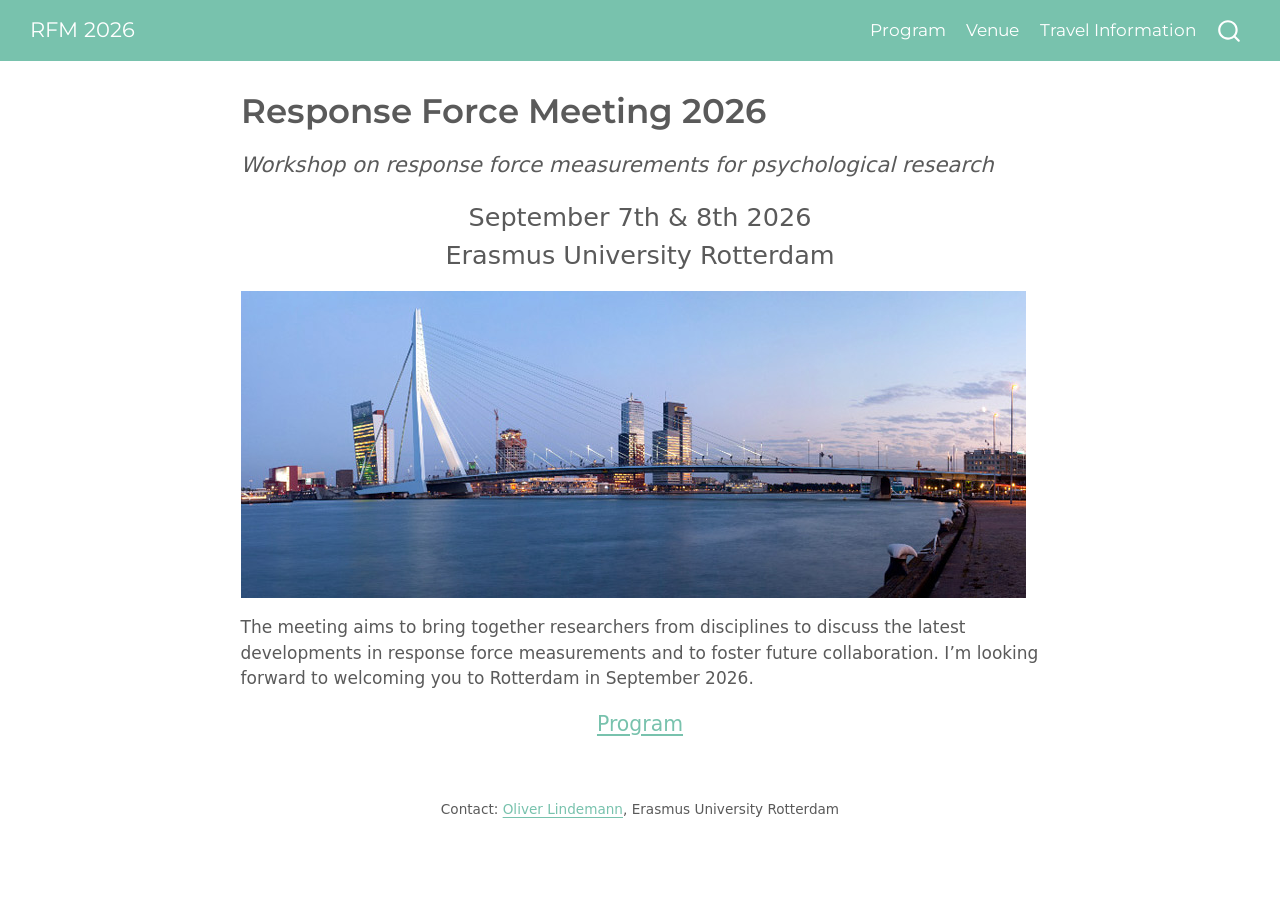
<file: docs/index.html>
<!DOCTYPE html>
<html xmlns="http://www.w3.org/1999/xhtml" lang="en" xml:lang="en"><head>

<meta charset="utf-8">
<meta name="generator" content="quarto-1.10.18">

<meta name="viewport" content="width=device-width, initial-scale=1.0, user-scalable=yes">


<title>Home – RFM 2026</title>
<style>
/* Default styles provided by pandoc.
** See https://pandoc.org/MANUAL.html#variables-for-html for config info.
*/
span.smallcaps{font-variant: small-caps;}
div.columns{display: flex; gap: 1.5em;}
div.column{flex: auto;}
@media screen {
div.columns{gap: min(4vw, 1.5em);}
div.column{overflow-x: auto;}
}
div.hanging-indent{margin-left: 1.5em; text-indent: -1.5em;}
ul.task-list{list-style: none;}
ul.task-list li input[type="checkbox"] {
  width: 0.8em;
  margin: 0 0.8em 0.2em -1em; /* quarto-specific, see https://github.com/quarto-dev/quarto-cli/issues/4556 */ 
  vertical-align: middle;
}
</style>


<script src="site_libs/quarto-nav/quarto-nav.js"></script>
<script src="site_libs/quarto-nav/headroom.min.js"></script>
<script src="site_libs/clipboard/clipboard.min.js"></script>
<script src="site_libs/quarto-search/autocomplete.umd.js"></script>
<script src="site_libs/quarto-search/fuse.min.js"></script>
<script src="site_libs/quarto-search/quarto-search.js"></script>
<meta name="quarto:offset" content="./">
<script src="site_libs/quarto-html/quarto.js" type="module"></script>
<script src="site_libs/quarto-html/tabsets/tabsets.js" type="module"></script>
<script src="site_libs/quarto-html/popper.min.js"></script>
<script src="site_libs/quarto-html/tippy.umd.min.js"></script>
<script src="site_libs/quarto-html/anchor.min.js"></script>
<link href="site_libs/quarto-html/tippy.css" rel="stylesheet">
<link href="site_libs/quarto-html/quarto-syntax-highlighting-64a204ab8560d761af7679ceaba22944.css" rel="stylesheet" id="quarto-text-highlighting-styles">
<script src="site_libs/bootstrap/bootstrap.min.js"></script>
<link href="site_libs/bootstrap/bootstrap-icons.css" rel="stylesheet">
<link href="site_libs/bootstrap/bootstrap-49c41919638fea6ecf1c0046264dcccb.min.css" rel="stylesheet" append-hash="true" id="quarto-bootstrap" data-mode="light">
<script id="quarto-search-options" type="application/json">{
  "location": "navbar",
  "copy-button": false,
  "collapse-after": 3,
  "panel-placement": "end",
  "type": "overlay",
  "limit": 50,
  "keyboard-shortcut": [
    "f",
    "/",
    "s"
  ],
  "show-item-context": false,
  "language": {
    "search-no-results-text": "No results",
    "search-matching-documents-text": "matching documents",
    "search-copy-link-title": "Copy link to search",
    "search-hide-matches-text": "Hide additional matches",
    "search-more-match-text": "more match in this document",
    "search-more-matches-text": "more matches in this document",
    "search-clear-button-title": "Clear",
    "search-text-placeholder": "",
    "search-detached-cancel-button-title": "Cancel",
    "search-submit-button-title": "Submit",
    "search-label": "Search"
  }
}</script>


<link rel="stylesheet" href="styles.css">
</head>

<body class="nav-fixed fullcontent quarto-light">

<div id="quarto-search-results"></div>
  <header id="quarto-header" class="headroom fixed-top">
    <nav class="navbar navbar-expand-lg " data-bs-theme="dark">
      <div class="navbar-container container-fluid">
      <div class="navbar-brand-container mx-auto">
    <a class="navbar-brand" href="./index.html">
    <span class="navbar-title">RFM 2026</span>
    </a>
  </div>
            <div id="quarto-search" class="" title="Search"></div>
          <button class="navbar-toggler" type="button" data-bs-toggle="collapse" data-bs-target="#navbarCollapse" aria-controls="navbarCollapse" role="menu" aria-expanded="false" aria-label="Toggle navigation" onclick="if (window.quartoToggleHeadroom) { window.quartoToggleHeadroom(); }">
  <span class="navbar-toggler-icon"></span>
</button>
          <div class="collapse navbar-collapse" id="navbarCollapse">
            <ul class="navbar-nav navbar-nav-scroll ms-auto">
  <li class="nav-item">
    <a class="nav-link" href="./program.html"> 
<span class="menu-text">Program</span></a>
  </li>  
  <li class="nav-item">
    <a class="nav-link" href="./venue.html"> 
<span class="menu-text">Venue</span></a>
  </li>  
  <li class="nav-item">
    <a class="nav-link" href="./travelinfo.html"> 
<span class="menu-text">Travel Information</span></a>
  </li>  
</ul>
          </div> <!-- /navcollapse -->
            <div class="quarto-navbar-tools">
</div>
      </div> <!-- /container-fluid -->
    </nav>
</header>
<!-- content -->
<div id="quarto-content" class="quarto-container page-columns page-rows-contents page-layout-article page-navbar">
<!-- sidebar -->
<!-- margin-sidebar -->
    
<!-- main -->
<main class="content" id="quarto-document-content">

<header id="title-block-header" class="quarto-title-block default">
<div class="quarto-title">
<h1 class="title">Response Force Meeting 2026</h1>
</div>



<div class="quarto-title-meta">

    
  
    
  </div>
  


</header>


<div class="lead">
<p><em>Workshop on response force measurements for psychological research</em></p>
<div class="centering large">
<p><strong>September 7th &amp; 8th 2026</strong> <br> <strong>Erasmus University Rotterdam</strong></p>
</div>
</div>
<p><img src="img/rotterdam-wide.jpg" class="img-fluid"></p>
<p>The meeting aims to bring together researchers from disciplines to discuss the latest developments in response force measurements and to foster future collaboration. I’m looking forward to welcoming you to Rotterdam in September 2026.</p>
<div class="large centering">
<p><a href="./program.html">Program</a></p>
</div>
<p><br></p>
<div class="footnotesize centering">
<p>Contact: <a href="https://www.eur.nl/essb/people/oliver-lindemann">Oliver Lindemann</a>, Erasmus University Rotterdam</p>
</div>



</main> <!-- /main -->
<script id="quarto-html-after-body" type="application/javascript">
  window.document.addEventListener("DOMContentLoaded", function (event) {
    const icon = "";
    const anchorJS = new window.AnchorJS();
    anchorJS.options = {
      placement: 'right',
      icon: icon
    };
    anchorJS.add('.anchored');
    const isCodeAnnotation = (el) => {
      for (const clz of el.classList) {
        if (clz.startsWith('code-annotation-')) {                     
          return true;
        }
      }
      return false;
    }
    const onCopySuccess = function(e) {
      // button target
      const button = e.trigger;
      // don't keep focus
      button.blur();
      // flash "checked"
      button.classList.add('code-copy-button-checked');
      var currentTitle = button.getAttribute("title");
      button.setAttribute("title", "Copied!");
      let tooltip;
      if (window.bootstrap) {
        button.setAttribute("data-bs-toggle", "tooltip");
        button.setAttribute("data-bs-placement", "left");
        button.setAttribute("data-bs-title", "Copied!");
        tooltip = new bootstrap.Tooltip(button, 
          { trigger: "manual", 
            customClass: "code-copy-button-tooltip",
            offset: [0, -8]});
        tooltip.show();    
      }
      setTimeout(function() {
        if (tooltip) {
          tooltip.hide();
          button.removeAttribute("data-bs-title");
          button.removeAttribute("data-bs-toggle");
          button.removeAttribute("data-bs-placement");
        }
        button.setAttribute("title", currentTitle);
        button.classList.remove('code-copy-button-checked');
      }, 1000);
      // clear code selection
      e.clearSelection();
    }
    const getTextToCopy = function(trigger) {
      const outerScaffold = trigger.parentElement.cloneNode(true);
      const codeEl = outerScaffold.querySelector('code');
      for (const childEl of codeEl.children) {
        if (isCodeAnnotation(childEl)) {
          childEl.remove();
        }
      }
      return codeEl.innerText;
    }
    const clipboard = new window.ClipboardJS('.code-copy-button:not([data-in-quarto-modal])', {
      text: getTextToCopy
    });
    clipboard.on('success', onCopySuccess);
    if (window.document.getElementById('quarto-embedded-source-code-modal')) {
      const clipboardModal = new window.ClipboardJS('.code-copy-button[data-in-quarto-modal]', {
        text: getTextToCopy,
        container: window.document.getElementById('quarto-embedded-source-code-modal')
      });
      clipboardModal.on('success', onCopySuccess);
    }
      var localhostRegex = new RegExp(/^(?:http|https):\/\/localhost\:?[0-9]*\//);
      var mailtoRegex = new RegExp(/^mailto:/);
        var filterRegex = new RegExp('/' + window.location.host + '/');
      var isInternal = (href) => {
          return filterRegex.test(href) || localhostRegex.test(href) || mailtoRegex.test(href);
      }
      // Inspect non-navigation links and adorn them if external
     var links = window.document.querySelectorAll('a[href]:not(.nav-link):not(.navbar-brand):not(.toc-action):not(.sidebar-link):not(.sidebar-item-toggle):not(.pagination-link):not(.no-external):not([aria-hidden]):not(.dropdown-item):not(.quarto-navigation-tool):not(.about-link)');
      for (var i=0; i<links.length; i++) {
        const link = links[i];
        if (!isInternal(link.href)) {
          // undo the damage that might have been done by quarto-nav.js in the case of
          // links that we want to consider external
          if (link.dataset.originalHref !== undefined) {
            link.href = link.dataset.originalHref;
          }
        }
      }
    function tippyHover(el, contentFn, onTriggerFn, onUntriggerFn) {
      const config = {
        allowHTML: true,
        maxWidth: 500,
        delay: 100,
        arrow: false,
        appendTo: function(el) {
            return el.parentElement;
        },
        interactive: true,
        interactiveBorder: 10,
        theme: 'quarto',
        placement: 'bottom-start',
      };
      if (contentFn) {
        config.content = contentFn;
      }
      if (onTriggerFn) {
        config.onTrigger = onTriggerFn;
      }
      if (onUntriggerFn) {
        config.onUntrigger = onUntriggerFn;
      }
      window.tippy(el, config); 
    }
    const noterefs = window.document.querySelectorAll('a[role="doc-noteref"]');
    for (var i=0; i<noterefs.length; i++) {
      const ref = noterefs[i];
      tippyHover(ref, function() {
        // use id or data attribute instead here
        let href = ref.getAttribute('data-footnote-href') || ref.getAttribute('href');
        try { href = new URL(href).hash; } catch {}
        const id = href.replace(/^#\/?/, "");
        const note = window.document.getElementById(id);
        if (note) {
          return note.innerHTML;
        } else {
          return "";
        }
      });
    }
    const xrefs = window.document.querySelectorAll('a.quarto-xref');
    const processXRef = (id, note) => {
      // Strip column container classes
      const stripColumnClz = (el) => {
        el.classList.remove("page-full", "page-columns");
        if (el.children) {
          for (const child of el.children) {
            stripColumnClz(child);
          }
        }
      }
      stripColumnClz(note)
      if (id === null || id.startsWith('sec-')) {
        // Special case sections, only their first couple elements
        const container = document.createElement("div");
        if (note.children && note.children.length > 2) {
          container.appendChild(note.children[0].cloneNode(true));
          for (let i = 1; i < note.children.length; i++) {
            const child = note.children[i];
            if (child.tagName === "P" && child.innerText === "") {
              continue;
            } else {
              container.appendChild(child.cloneNode(true));
              break;
            }
          }
          if (window.Quarto?.typesetMath) {
            window.Quarto.typesetMath(container);
          }
          return container.innerHTML
        } else {
          if (window.Quarto?.typesetMath) {
            window.Quarto.typesetMath(note);
          }
          return note.innerHTML;
        }
      } else {
        // Remove any anchor links if they are present
        const anchorLink = note.querySelector('a.anchorjs-link');
        if (anchorLink) {
          anchorLink.remove();
        }
        if (window.Quarto?.typesetMath) {
          window.Quarto.typesetMath(note);
        }
        if (note.classList.contains("callout")) {
          return note.outerHTML;
        } else {
          return note.innerHTML;
        }
      }
    }
    for (var i=0; i<xrefs.length; i++) {
      const xref = xrefs[i];
      tippyHover(xref, undefined, function(instance) {
        instance.disable();
        let url = xref.getAttribute('href');
        let hash = undefined; 
        if (url.startsWith('#')) {
          hash = url;
        } else {
          try { hash = new URL(url).hash; } catch {}
        }
        if (hash) {
          const id = hash.replace(/^#\/?/, "");
          const note = window.document.getElementById(id);
          if (note !== null) {
            try {
              const html = processXRef(id, note.cloneNode(true));
              instance.setContent(html);
            } finally {
              instance.enable();
              instance.show();
            }
          } else {
            // See if we can fetch this
            fetch(url.split('#')[0])
            .then(res => res.text())
            .then(html => {
              const parser = new DOMParser();
              const htmlDoc = parser.parseFromString(html, "text/html");
              const note = htmlDoc.getElementById(id);
              if (note !== null) {
                const html = processXRef(id, note);
                instance.setContent(html);
              } 
            }).finally(() => {
              instance.enable();
              instance.show();
            });
          }
        } else {
          // See if we can fetch a full url (with no hash to target)
          // This is a special case and we should probably do some content thinning / targeting
          fetch(url)
          .then(res => res.text())
          .then(html => {
            const parser = new DOMParser();
            const htmlDoc = parser.parseFromString(html, "text/html");
            const note = htmlDoc.querySelector('main.content');
            if (note !== null) {
              // This should only happen for chapter cross references
              // (since there is no id in the URL)
              // remove the first header
              if (note.children.length > 0 && note.children[0].tagName === "HEADER") {
                note.children[0].remove();
              }
              const html = processXRef(null, note);
              instance.setContent(html);
            } 
          }).finally(() => {
            instance.enable();
            instance.show();
          });
        }
      }, function(instance) {
      });
    }
        let selectedAnnoteEl;
        const selectorForAnnotation = ( cell, annotation) => {
          let cellAttr = 'data-code-cell="' + cell + '"';
          let lineAttr = 'data-code-annotation="' +  annotation + '"';
          const selector = 'span[' + cellAttr + '][' + lineAttr + ']';
          return selector;
        }
        const selectCodeLines = (annoteEl) => {
          const doc = window.document;
          const targetCell = annoteEl.getAttribute("data-target-cell");
          const targetAnnotation = annoteEl.getAttribute("data-target-annotation");
          const annoteSpan = window.document.querySelector(selectorForAnnotation(targetCell, targetAnnotation));
          const lines = annoteSpan.getAttribute("data-code-lines").split(",");
          const lineIds = lines.map((line) => {
            return targetCell + "-" + line;
          })
          let top = null;
          let height = null;
          let parent = null;
          if (lineIds.length > 0) {
              //compute the position of the single el (top and bottom and make a div)
              const el = window.document.getElementById(lineIds[0]);
              top = el.offsetTop;
              height = el.offsetHeight;
              parent = el.parentElement.parentElement;
            if (lineIds.length > 1) {
              const lastEl = window.document.getElementById(lineIds[lineIds.length - 1]);
              const bottom = lastEl.offsetTop + lastEl.offsetHeight;
              height = bottom - top;
            }
            if (top !== null && height !== null && parent !== null) {
              // cook up a div (if necessary) and position it 
              let div = window.document.getElementById("code-annotation-line-highlight");
              if (div === null) {
                div = window.document.createElement("div");
                div.setAttribute("id", "code-annotation-line-highlight");
                div.style.position = 'absolute';
                parent.appendChild(div);
              }
              div.style.top = top - 2 + "px";
              div.style.height = height + 4 + "px";
              div.style.left = 0;
              let gutterDiv = window.document.getElementById("code-annotation-line-highlight-gutter");
              if (gutterDiv === null) {
                gutterDiv = window.document.createElement("div");
                gutterDiv.setAttribute("id", "code-annotation-line-highlight-gutter");
                gutterDiv.style.position = 'absolute';
                const codeCell = window.document.getElementById(targetCell);
                const gutter = codeCell.querySelector('.code-annotation-gutter');
                gutter.appendChild(gutterDiv);
              }
              gutterDiv.style.top = top - 2 + "px";
              gutterDiv.style.height = height + 4 + "px";
            }
            selectedAnnoteEl = annoteEl;
          }
        };
        const unselectCodeLines = () => {
          const elementsIds = ["code-annotation-line-highlight", "code-annotation-line-highlight-gutter"];
          elementsIds.forEach((elId) => {
            const div = window.document.getElementById(elId);
            if (div) {
              div.remove();
            }
          });
          selectedAnnoteEl = undefined;
        };
          // Handle positioning of the toggle
      window.addEventListener(
        "resize",
        throttle(() => {
          elRect = undefined;
          if (selectedAnnoteEl) {
            selectCodeLines(selectedAnnoteEl);
          }
        }, 10)
      );
      function throttle(fn, ms) {
      let throttle = false;
      let timer;
        return (...args) => {
          if(!throttle) { // first call gets through
              fn.apply(this, args);
              throttle = true;
          } else { // all the others get throttled
              if(timer) clearTimeout(timer); // cancel #2
              timer = setTimeout(() => {
                fn.apply(this, args);
                timer = throttle = false;
              }, ms);
          }
        };
      }
        // Attach click handler to the DT
        const annoteDls = window.document.querySelectorAll('dt[data-target-cell]');
        for (const annoteDlNode of annoteDls) {
          annoteDlNode.addEventListener('click', (event) => {
            const clickedEl = event.target;
            if (clickedEl !== selectedAnnoteEl) {
              unselectCodeLines();
              const activeEl = window.document.querySelector('dt[data-target-cell].code-annotation-active');
              if (activeEl) {
                activeEl.classList.remove('code-annotation-active');
              }
              selectCodeLines(clickedEl);
              clickedEl.classList.add('code-annotation-active');
            } else {
              // Unselect the line
              unselectCodeLines();
              clickedEl.classList.remove('code-annotation-active');
            }
          });
        }
    const findCites = (el) => {
      const parentEl = el.parentElement;
      if (parentEl) {
        const cites = parentEl.dataset.cites;
        if (cites) {
          return {
            el,
            cites: cites.split(' ')
          };
        } else {
          return findCites(el.parentElement)
        }
      } else {
        return undefined;
      }
    };
    var bibliorefs = window.document.querySelectorAll('a[role="doc-biblioref"]');
    for (var i=0; i<bibliorefs.length; i++) {
      const ref = bibliorefs[i];
      const citeInfo = findCites(ref);
      if (citeInfo) {
        tippyHover(citeInfo.el, function() {
          var popup = window.document.createElement('div');
          citeInfo.cites.forEach(function(cite) {
            var citeDiv = window.document.createElement('div');
            citeDiv.classList.add('hanging-indent');
            citeDiv.classList.add('csl-entry');
            var biblioDiv = window.document.getElementById('ref-' + cite);
            if (biblioDiv) {
              citeDiv.innerHTML = biblioDiv.innerHTML;
            }
            popup.appendChild(citeDiv);
          });
          return popup.innerHTML;
        });
      }
    }
  });
  </script>
</div> <!-- /content -->




</body></html>
</file>
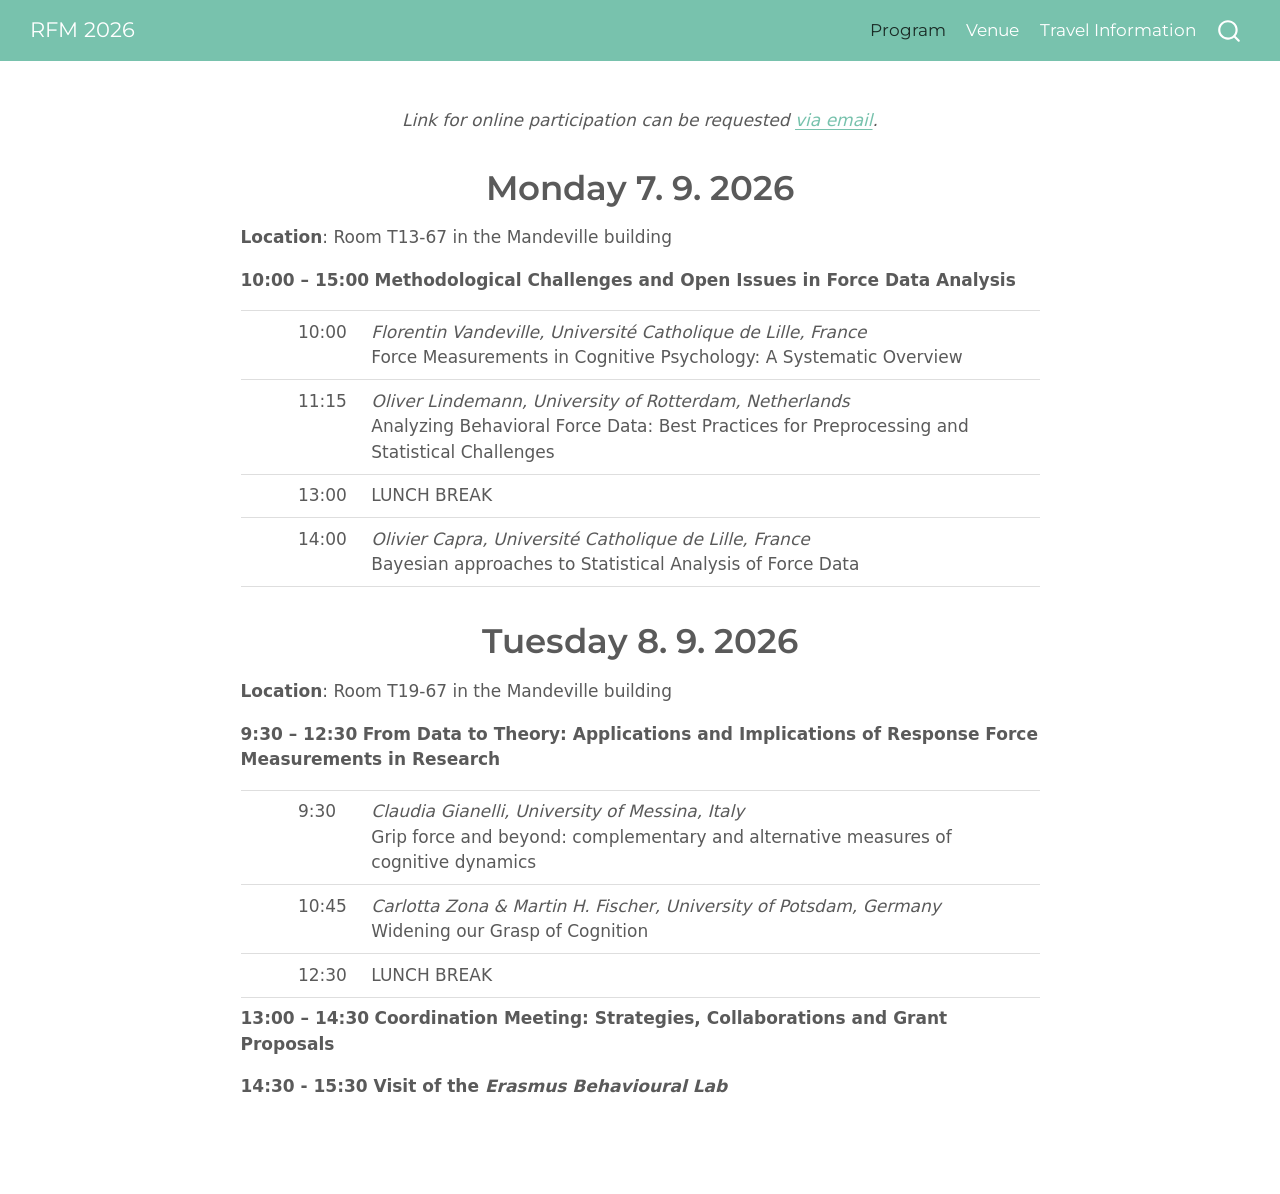
<file: docs/program.html>
<!DOCTYPE html>
<html xmlns="http://www.w3.org/1999/xhtml" lang="en" xml:lang="en"><head>

<meta charset="utf-8">
<meta name="generator" content="quarto-1.10.18">

<meta name="viewport" content="width=device-width, initial-scale=1.0, user-scalable=yes">


<title>Program – RFM 2026</title>
<style>
/* Default styles provided by pandoc.
** See https://pandoc.org/MANUAL.html#variables-for-html for config info.
*/
span.smallcaps{font-variant: small-caps;}
div.columns{display: flex; gap: 1.5em;}
div.column{flex: auto;}
@media screen {
div.columns{gap: min(4vw, 1.5em);}
div.column{overflow-x: auto;}
}
div.hanging-indent{margin-left: 1.5em; text-indent: -1.5em;}
ul.task-list{list-style: none;}
ul.task-list li input[type="checkbox"] {
  width: 0.8em;
  margin: 0 0.8em 0.2em -1em; /* quarto-specific, see https://github.com/quarto-dev/quarto-cli/issues/4556 */ 
  vertical-align: middle;
}
</style>


<script src="site_libs/quarto-nav/quarto-nav.js"></script>
<script src="site_libs/quarto-nav/headroom.min.js"></script>
<script src="site_libs/clipboard/clipboard.min.js"></script>
<script src="site_libs/quarto-search/autocomplete.umd.js"></script>
<script src="site_libs/quarto-search/fuse.min.js"></script>
<script src="site_libs/quarto-search/quarto-search.js"></script>
<meta name="quarto:offset" content="./">
<script src="site_libs/quarto-html/quarto.js" type="module"></script>
<script src="site_libs/quarto-html/tabsets/tabsets.js" type="module"></script>
<script src="site_libs/quarto-html/popper.min.js"></script>
<script src="site_libs/quarto-html/tippy.umd.min.js"></script>
<script src="site_libs/quarto-html/anchor.min.js"></script>
<link href="site_libs/quarto-html/tippy.css" rel="stylesheet">
<link href="site_libs/quarto-html/quarto-syntax-highlighting-64a204ab8560d761af7679ceaba22944.css" rel="stylesheet" id="quarto-text-highlighting-styles">
<script src="site_libs/bootstrap/bootstrap.min.js"></script>
<link href="site_libs/bootstrap/bootstrap-icons.css" rel="stylesheet">
<link href="site_libs/bootstrap/bootstrap-49c41919638fea6ecf1c0046264dcccb.min.css" rel="stylesheet" append-hash="true" id="quarto-bootstrap" data-mode="light">
<script id="quarto-search-options" type="application/json">{
  "location": "navbar",
  "copy-button": false,
  "collapse-after": 3,
  "panel-placement": "end",
  "type": "overlay",
  "limit": 50,
  "keyboard-shortcut": [
    "f",
    "/",
    "s"
  ],
  "show-item-context": false,
  "language": {
    "search-no-results-text": "No results",
    "search-matching-documents-text": "matching documents",
    "search-copy-link-title": "Copy link to search",
    "search-hide-matches-text": "Hide additional matches",
    "search-more-match-text": "more match in this document",
    "search-more-matches-text": "more matches in this document",
    "search-clear-button-title": "Clear",
    "search-text-placeholder": "",
    "search-detached-cancel-button-title": "Cancel",
    "search-submit-button-title": "Submit",
    "search-label": "Search"
  }
}</script>


<link rel="stylesheet" href="styles.css">
</head>

<body class="nav-fixed fullcontent quarto-light">

<div id="quarto-search-results"></div>
  <header id="quarto-header" class="headroom fixed-top">
    <nav class="navbar navbar-expand-lg " data-bs-theme="dark">
      <div class="navbar-container container-fluid">
      <div class="navbar-brand-container mx-auto">
    <a class="navbar-brand" href="./index.html">
    <span class="navbar-title">RFM 2026</span>
    </a>
  </div>
            <div id="quarto-search" class="" title="Search"></div>
          <button class="navbar-toggler" type="button" data-bs-toggle="collapse" data-bs-target="#navbarCollapse" aria-controls="navbarCollapse" role="menu" aria-expanded="false" aria-label="Toggle navigation" onclick="if (window.quartoToggleHeadroom) { window.quartoToggleHeadroom(); }">
  <span class="navbar-toggler-icon"></span>
</button>
          <div class="collapse navbar-collapse" id="navbarCollapse">
            <ul class="navbar-nav navbar-nav-scroll ms-auto">
  <li class="nav-item">
    <a class="nav-link active" href="./program.html" aria-current="page"> 
<span class="menu-text">Program</span></a>
  </li>  
  <li class="nav-item">
    <a class="nav-link" href="./venue.html"> 
<span class="menu-text">Venue</span></a>
  </li>  
  <li class="nav-item">
    <a class="nav-link" href="./travelinfo.html"> 
<span class="menu-text">Travel Information</span></a>
  </li>  
</ul>
          </div> <!-- /navcollapse -->
            <div class="quarto-navbar-tools">
</div>
      </div> <!-- /container-fluid -->
    </nav>
</header>
<!-- content -->
<div id="quarto-content" class="quarto-container page-columns page-rows-contents page-layout-article page-navbar">
<!-- sidebar -->
<!-- margin-sidebar -->
    
<!-- main -->
<main class="content" id="quarto-document-content"><header id="title-block-header" class="quarto-title-block"></header>




<div class="centering">
<p><em>Link for online participation can be requested <a href="https://www.eur.nl/essb/people/oliver-lindemann">via email</a>.</em></p>
<section id="monday-7.-9.-2026" class="level1">
<h1>Monday 7. 9. 2026</h1>
</section>
</div>
<p><strong>Location</strong>: Room T13-67 in the Mandeville building</p>
<p><strong>10:00 – 15:00</strong> <strong>Methodological Challenges and Open Issues in Force Data Analysis</strong></p>
<table class="caption-top table">
<colgroup>
<col style="width: 6%">
<col style="width: 9%">
<col style="width: 83%">
</colgroup>
<tbody>
<tr class="odd">
<td></td>
<td>10:00</td>
<td><em>Florentin Vandeville, Université Catholique de Lille, France</em> <br> Force Measurements in Cognitive Psychology: A Systematic Overview</td>
</tr>
<tr class="even">
<td></td>
<td>11:15</td>
<td><em>Oliver Lindemann, University of Rotterdam, Netherlands</em> <br> Analyzing Behavioral Force Data: Best Practices for Preprocessing and Statistical Challenges</td>
</tr>
<tr class="odd">
<td></td>
<td>13:00</td>
<td>LUNCH BREAK</td>
</tr>
<tr class="even">
<td></td>
<td>14:00</td>
<td><em>Olivier Capra, Université Catholique de Lille, France</em> <br> Bayesian approaches to Statistical Analysis of Force Data</td>
</tr>
</tbody>
</table>
<section id="tuesday-8.-9.-2026" class="level1 centering">
<h1>Tuesday 8. 9. 2026</h1>
</section>
<p><strong>Location</strong>: Room T19-67 in the Mandeville building</p>
<p><strong>9:30 – 12:30</strong> <strong>From Data to Theory: Applications and Implications of Response Force Measurements in Research</strong></p>
<table class="caption-top table">
<colgroup>
<col style="width: 6%">
<col style="width: 9%">
<col style="width: 83%">
</colgroup>
<tbody>
<tr class="odd">
<td></td>
<td>9:30</td>
<td><em>Claudia Gianelli, University of Messina, Italy</em> <br> Grip force and beyond: complementary and alternative measures of cognitive dynamics</td>
</tr>
<tr class="even">
<td></td>
<td>10:45</td>
<td><em>Carlotta Zona &amp; Martin H. Fischer, University of Potsdam, Germany</em> <br> Widening our Grasp of Cognition</td>
</tr>
<tr class="odd">
<td></td>
<td>12:30</td>
<td>LUNCH BREAK</td>
</tr>
</tbody>
</table>
<p><strong>13:00 – 14:30</strong> <strong>Coordination Meeting: Strategies, Collaborations and Grant Proposals</strong></p>
<p><strong>14:30 - 15:30 Visit of the <em>Erasmus Behavioural Lab</em></strong></p>



</main> <!-- /main -->
<script id="quarto-html-after-body" type="application/javascript">
  window.document.addEventListener("DOMContentLoaded", function (event) {
    const icon = "";
    const anchorJS = new window.AnchorJS();
    anchorJS.options = {
      placement: 'right',
      icon: icon
    };
    anchorJS.add('.anchored');
    const isCodeAnnotation = (el) => {
      for (const clz of el.classList) {
        if (clz.startsWith('code-annotation-')) {                     
          return true;
        }
      }
      return false;
    }
    const onCopySuccess = function(e) {
      // button target
      const button = e.trigger;
      // don't keep focus
      button.blur();
      // flash "checked"
      button.classList.add('code-copy-button-checked');
      var currentTitle = button.getAttribute("title");
      button.setAttribute("title", "Copied!");
      let tooltip;
      if (window.bootstrap) {
        button.setAttribute("data-bs-toggle", "tooltip");
        button.setAttribute("data-bs-placement", "left");
        button.setAttribute("data-bs-title", "Copied!");
        tooltip = new bootstrap.Tooltip(button, 
          { trigger: "manual", 
            customClass: "code-copy-button-tooltip",
            offset: [0, -8]});
        tooltip.show();    
      }
      setTimeout(function() {
        if (tooltip) {
          tooltip.hide();
          button.removeAttribute("data-bs-title");
          button.removeAttribute("data-bs-toggle");
          button.removeAttribute("data-bs-placement");
        }
        button.setAttribute("title", currentTitle);
        button.classList.remove('code-copy-button-checked');
      }, 1000);
      // clear code selection
      e.clearSelection();
    }
    const getTextToCopy = function(trigger) {
      const outerScaffold = trigger.parentElement.cloneNode(true);
      const codeEl = outerScaffold.querySelector('code');
      for (const childEl of codeEl.children) {
        if (isCodeAnnotation(childEl)) {
          childEl.remove();
        }
      }
      return codeEl.innerText;
    }
    const clipboard = new window.ClipboardJS('.code-copy-button:not([data-in-quarto-modal])', {
      text: getTextToCopy
    });
    clipboard.on('success', onCopySuccess);
    if (window.document.getElementById('quarto-embedded-source-code-modal')) {
      const clipboardModal = new window.ClipboardJS('.code-copy-button[data-in-quarto-modal]', {
        text: getTextToCopy,
        container: window.document.getElementById('quarto-embedded-source-code-modal')
      });
      clipboardModal.on('success', onCopySuccess);
    }
      var localhostRegex = new RegExp(/^(?:http|https):\/\/localhost\:?[0-9]*\//);
      var mailtoRegex = new RegExp(/^mailto:/);
        var filterRegex = new RegExp('/' + window.location.host + '/');
      var isInternal = (href) => {
          return filterRegex.test(href) || localhostRegex.test(href) || mailtoRegex.test(href);
      }
      // Inspect non-navigation links and adorn them if external
     var links = window.document.querySelectorAll('a[href]:not(.nav-link):not(.navbar-brand):not(.toc-action):not(.sidebar-link):not(.sidebar-item-toggle):not(.pagination-link):not(.no-external):not([aria-hidden]):not(.dropdown-item):not(.quarto-navigation-tool):not(.about-link)');
      for (var i=0; i<links.length; i++) {
        const link = links[i];
        if (!isInternal(link.href)) {
          // undo the damage that might have been done by quarto-nav.js in the case of
          // links that we want to consider external
          if (link.dataset.originalHref !== undefined) {
            link.href = link.dataset.originalHref;
          }
        }
      }
    function tippyHover(el, contentFn, onTriggerFn, onUntriggerFn) {
      const config = {
        allowHTML: true,
        maxWidth: 500,
        delay: 100,
        arrow: false,
        appendTo: function(el) {
            return el.parentElement;
        },
        interactive: true,
        interactiveBorder: 10,
        theme: 'quarto',
        placement: 'bottom-start',
      };
      if (contentFn) {
        config.content = contentFn;
      }
      if (onTriggerFn) {
        config.onTrigger = onTriggerFn;
      }
      if (onUntriggerFn) {
        config.onUntrigger = onUntriggerFn;
      }
      window.tippy(el, config); 
    }
    const noterefs = window.document.querySelectorAll('a[role="doc-noteref"]');
    for (var i=0; i<noterefs.length; i++) {
      const ref = noterefs[i];
      tippyHover(ref, function() {
        // use id or data attribute instead here
        let href = ref.getAttribute('data-footnote-href') || ref.getAttribute('href');
        try { href = new URL(href).hash; } catch {}
        const id = href.replace(/^#\/?/, "");
        const note = window.document.getElementById(id);
        if (note) {
          return note.innerHTML;
        } else {
          return "";
        }
      });
    }
    const xrefs = window.document.querySelectorAll('a.quarto-xref');
    const processXRef = (id, note) => {
      // Strip column container classes
      const stripColumnClz = (el) => {
        el.classList.remove("page-full", "page-columns");
        if (el.children) {
          for (const child of el.children) {
            stripColumnClz(child);
          }
        }
      }
      stripColumnClz(note)
      if (id === null || id.startsWith('sec-')) {
        // Special case sections, only their first couple elements
        const container = document.createElement("div");
        if (note.children && note.children.length > 2) {
          container.appendChild(note.children[0].cloneNode(true));
          for (let i = 1; i < note.children.length; i++) {
            const child = note.children[i];
            if (child.tagName === "P" && child.innerText === "") {
              continue;
            } else {
              container.appendChild(child.cloneNode(true));
              break;
            }
          }
          if (window.Quarto?.typesetMath) {
            window.Quarto.typesetMath(container);
          }
          return container.innerHTML
        } else {
          if (window.Quarto?.typesetMath) {
            window.Quarto.typesetMath(note);
          }
          return note.innerHTML;
        }
      } else {
        // Remove any anchor links if they are present
        const anchorLink = note.querySelector('a.anchorjs-link');
        if (anchorLink) {
          anchorLink.remove();
        }
        if (window.Quarto?.typesetMath) {
          window.Quarto.typesetMath(note);
        }
        if (note.classList.contains("callout")) {
          return note.outerHTML;
        } else {
          return note.innerHTML;
        }
      }
    }
    for (var i=0; i<xrefs.length; i++) {
      const xref = xrefs[i];
      tippyHover(xref, undefined, function(instance) {
        instance.disable();
        let url = xref.getAttribute('href');
        let hash = undefined; 
        if (url.startsWith('#')) {
          hash = url;
        } else {
          try { hash = new URL(url).hash; } catch {}
        }
        if (hash) {
          const id = hash.replace(/^#\/?/, "");
          const note = window.document.getElementById(id);
          if (note !== null) {
            try {
              const html = processXRef(id, note.cloneNode(true));
              instance.setContent(html);
            } finally {
              instance.enable();
              instance.show();
            }
          } else {
            // See if we can fetch this
            fetch(url.split('#')[0])
            .then(res => res.text())
            .then(html => {
              const parser = new DOMParser();
              const htmlDoc = parser.parseFromString(html, "text/html");
              const note = htmlDoc.getElementById(id);
              if (note !== null) {
                const html = processXRef(id, note);
                instance.setContent(html);
              } 
            }).finally(() => {
              instance.enable();
              instance.show();
            });
          }
        } else {
          // See if we can fetch a full url (with no hash to target)
          // This is a special case and we should probably do some content thinning / targeting
          fetch(url)
          .then(res => res.text())
          .then(html => {
            const parser = new DOMParser();
            const htmlDoc = parser.parseFromString(html, "text/html");
            const note = htmlDoc.querySelector('main.content');
            if (note !== null) {
              // This should only happen for chapter cross references
              // (since there is no id in the URL)
              // remove the first header
              if (note.children.length > 0 && note.children[0].tagName === "HEADER") {
                note.children[0].remove();
              }
              const html = processXRef(null, note);
              instance.setContent(html);
            } 
          }).finally(() => {
            instance.enable();
            instance.show();
          });
        }
      }, function(instance) {
      });
    }
        let selectedAnnoteEl;
        const selectorForAnnotation = ( cell, annotation) => {
          let cellAttr = 'data-code-cell="' + cell + '"';
          let lineAttr = 'data-code-annotation="' +  annotation + '"';
          const selector = 'span[' + cellAttr + '][' + lineAttr + ']';
          return selector;
        }
        const selectCodeLines = (annoteEl) => {
          const doc = window.document;
          const targetCell = annoteEl.getAttribute("data-target-cell");
          const targetAnnotation = annoteEl.getAttribute("data-target-annotation");
          const annoteSpan = window.document.querySelector(selectorForAnnotation(targetCell, targetAnnotation));
          const lines = annoteSpan.getAttribute("data-code-lines").split(",");
          const lineIds = lines.map((line) => {
            return targetCell + "-" + line;
          })
          let top = null;
          let height = null;
          let parent = null;
          if (lineIds.length > 0) {
              //compute the position of the single el (top and bottom and make a div)
              const el = window.document.getElementById(lineIds[0]);
              top = el.offsetTop;
              height = el.offsetHeight;
              parent = el.parentElement.parentElement;
            if (lineIds.length > 1) {
              const lastEl = window.document.getElementById(lineIds[lineIds.length - 1]);
              const bottom = lastEl.offsetTop + lastEl.offsetHeight;
              height = bottom - top;
            }
            if (top !== null && height !== null && parent !== null) {
              // cook up a div (if necessary) and position it 
              let div = window.document.getElementById("code-annotation-line-highlight");
              if (div === null) {
                div = window.document.createElement("div");
                div.setAttribute("id", "code-annotation-line-highlight");
                div.style.position = 'absolute';
                parent.appendChild(div);
              }
              div.style.top = top - 2 + "px";
              div.style.height = height + 4 + "px";
              div.style.left = 0;
              let gutterDiv = window.document.getElementById("code-annotation-line-highlight-gutter");
              if (gutterDiv === null) {
                gutterDiv = window.document.createElement("div");
                gutterDiv.setAttribute("id", "code-annotation-line-highlight-gutter");
                gutterDiv.style.position = 'absolute';
                const codeCell = window.document.getElementById(targetCell);
                const gutter = codeCell.querySelector('.code-annotation-gutter');
                gutter.appendChild(gutterDiv);
              }
              gutterDiv.style.top = top - 2 + "px";
              gutterDiv.style.height = height + 4 + "px";
            }
            selectedAnnoteEl = annoteEl;
          }
        };
        const unselectCodeLines = () => {
          const elementsIds = ["code-annotation-line-highlight", "code-annotation-line-highlight-gutter"];
          elementsIds.forEach((elId) => {
            const div = window.document.getElementById(elId);
            if (div) {
              div.remove();
            }
          });
          selectedAnnoteEl = undefined;
        };
          // Handle positioning of the toggle
      window.addEventListener(
        "resize",
        throttle(() => {
          elRect = undefined;
          if (selectedAnnoteEl) {
            selectCodeLines(selectedAnnoteEl);
          }
        }, 10)
      );
      function throttle(fn, ms) {
      let throttle = false;
      let timer;
        return (...args) => {
          if(!throttle) { // first call gets through
              fn.apply(this, args);
              throttle = true;
          } else { // all the others get throttled
              if(timer) clearTimeout(timer); // cancel #2
              timer = setTimeout(() => {
                fn.apply(this, args);
                timer = throttle = false;
              }, ms);
          }
        };
      }
        // Attach click handler to the DT
        const annoteDls = window.document.querySelectorAll('dt[data-target-cell]');
        for (const annoteDlNode of annoteDls) {
          annoteDlNode.addEventListener('click', (event) => {
            const clickedEl = event.target;
            if (clickedEl !== selectedAnnoteEl) {
              unselectCodeLines();
              const activeEl = window.document.querySelector('dt[data-target-cell].code-annotation-active');
              if (activeEl) {
                activeEl.classList.remove('code-annotation-active');
              }
              selectCodeLines(clickedEl);
              clickedEl.classList.add('code-annotation-active');
            } else {
              // Unselect the line
              unselectCodeLines();
              clickedEl.classList.remove('code-annotation-active');
            }
          });
        }
    const findCites = (el) => {
      const parentEl = el.parentElement;
      if (parentEl) {
        const cites = parentEl.dataset.cites;
        if (cites) {
          return {
            el,
            cites: cites.split(' ')
          };
        } else {
          return findCites(el.parentElement)
        }
      } else {
        return undefined;
      }
    };
    var bibliorefs = window.document.querySelectorAll('a[role="doc-biblioref"]');
    for (var i=0; i<bibliorefs.length; i++) {
      const ref = bibliorefs[i];
      const citeInfo = findCites(ref);
      if (citeInfo) {
        tippyHover(citeInfo.el, function() {
          var popup = window.document.createElement('div');
          citeInfo.cites.forEach(function(cite) {
            var citeDiv = window.document.createElement('div');
            citeDiv.classList.add('hanging-indent');
            citeDiv.classList.add('csl-entry');
            var biblioDiv = window.document.getElementById('ref-' + cite);
            if (biblioDiv) {
              citeDiv.innerHTML = biblioDiv.innerHTML;
            }
            popup.appendChild(citeDiv);
          });
          return popup.innerHTML;
        });
      }
    }
  });
  </script>
</div> <!-- /content -->




</body></html>
</file>
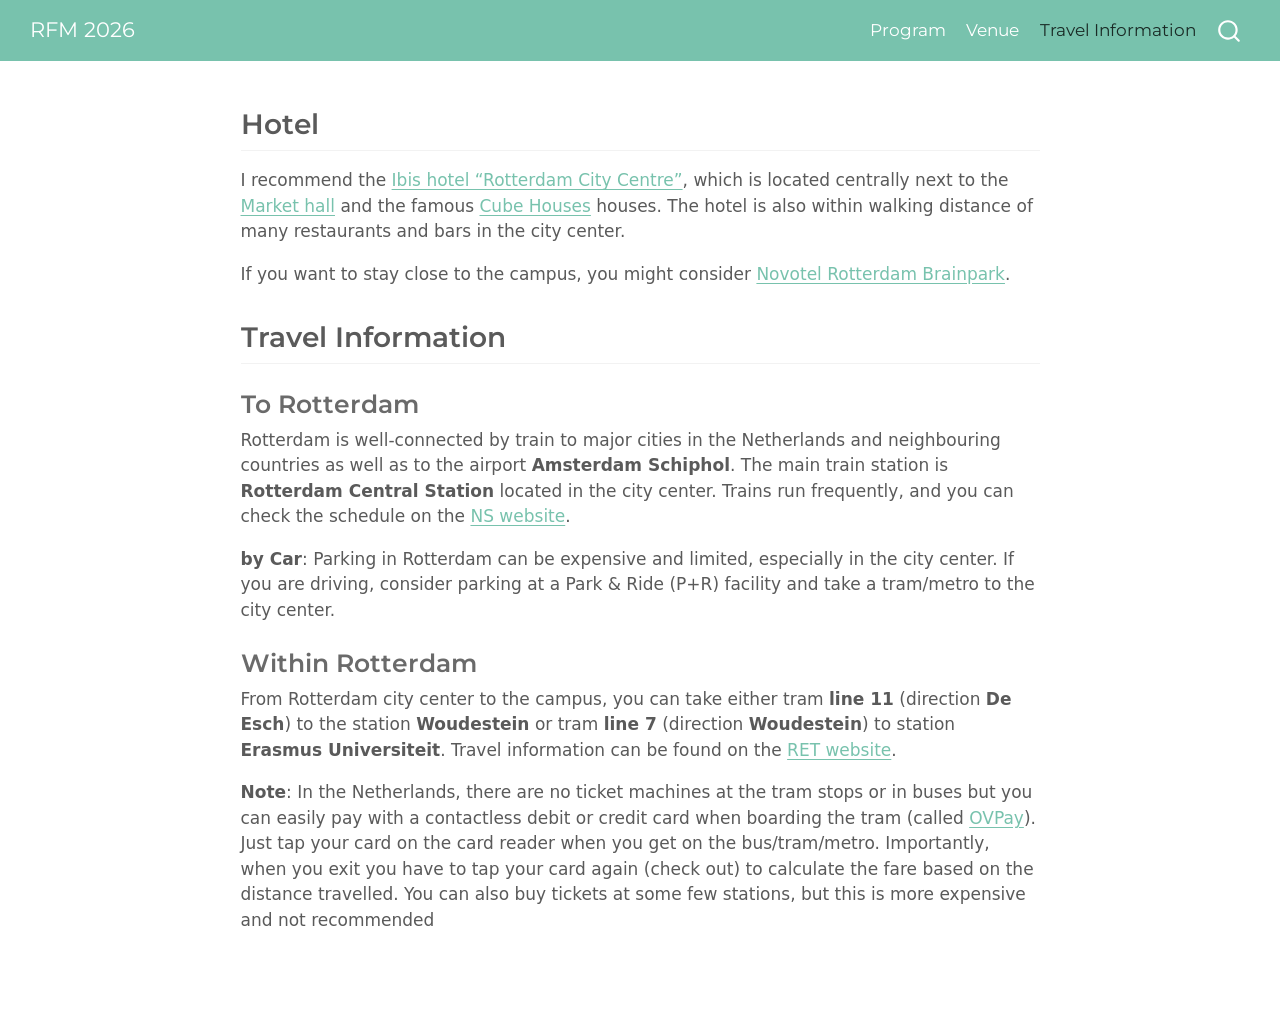
<file: docs/travelinfo.html>
<!DOCTYPE html>
<html xmlns="http://www.w3.org/1999/xhtml" lang="en" xml:lang="en"><head>

<meta charset="utf-8">
<meta name="generator" content="quarto-1.10.18">

<meta name="viewport" content="width=device-width, initial-scale=1.0, user-scalable=yes">


<title>Travel Information – RFM 2026</title>
<style>
/* Default styles provided by pandoc.
** See https://pandoc.org/MANUAL.html#variables-for-html for config info.
*/
span.smallcaps{font-variant: small-caps;}
div.columns{display: flex; gap: 1.5em;}
div.column{flex: auto;}
@media screen {
div.columns{gap: min(4vw, 1.5em);}
div.column{overflow-x: auto;}
}
div.hanging-indent{margin-left: 1.5em; text-indent: -1.5em;}
ul.task-list{list-style: none;}
ul.task-list li input[type="checkbox"] {
  width: 0.8em;
  margin: 0 0.8em 0.2em -1em; /* quarto-specific, see https://github.com/quarto-dev/quarto-cli/issues/4556 */ 
  vertical-align: middle;
}
</style>


<script src="site_libs/quarto-nav/quarto-nav.js"></script>
<script src="site_libs/quarto-nav/headroom.min.js"></script>
<script src="site_libs/clipboard/clipboard.min.js"></script>
<script src="site_libs/quarto-search/autocomplete.umd.js"></script>
<script src="site_libs/quarto-search/fuse.min.js"></script>
<script src="site_libs/quarto-search/quarto-search.js"></script>
<meta name="quarto:offset" content="./">
<script src="site_libs/quarto-html/quarto.js" type="module"></script>
<script src="site_libs/quarto-html/tabsets/tabsets.js" type="module"></script>
<script src="site_libs/quarto-html/popper.min.js"></script>
<script src="site_libs/quarto-html/tippy.umd.min.js"></script>
<script src="site_libs/quarto-html/anchor.min.js"></script>
<link href="site_libs/quarto-html/tippy.css" rel="stylesheet">
<link href="site_libs/quarto-html/quarto-syntax-highlighting-64a204ab8560d761af7679ceaba22944.css" rel="stylesheet" id="quarto-text-highlighting-styles">
<script src="site_libs/bootstrap/bootstrap.min.js"></script>
<link href="site_libs/bootstrap/bootstrap-icons.css" rel="stylesheet">
<link href="site_libs/bootstrap/bootstrap-49c41919638fea6ecf1c0046264dcccb.min.css" rel="stylesheet" append-hash="true" id="quarto-bootstrap" data-mode="light">
<script id="quarto-search-options" type="application/json">{
  "location": "navbar",
  "copy-button": false,
  "collapse-after": 3,
  "panel-placement": "end",
  "type": "overlay",
  "limit": 50,
  "keyboard-shortcut": [
    "f",
    "/",
    "s"
  ],
  "show-item-context": false,
  "language": {
    "search-no-results-text": "No results",
    "search-matching-documents-text": "matching documents",
    "search-copy-link-title": "Copy link to search",
    "search-hide-matches-text": "Hide additional matches",
    "search-more-match-text": "more match in this document",
    "search-more-matches-text": "more matches in this document",
    "search-clear-button-title": "Clear",
    "search-text-placeholder": "",
    "search-detached-cancel-button-title": "Cancel",
    "search-submit-button-title": "Submit",
    "search-label": "Search"
  }
}</script>


<link rel="stylesheet" href="styles.css">
</head>

<body class="nav-fixed fullcontent quarto-light">

<div id="quarto-search-results"></div>
  <header id="quarto-header" class="headroom fixed-top">
    <nav class="navbar navbar-expand-lg " data-bs-theme="dark">
      <div class="navbar-container container-fluid">
      <div class="navbar-brand-container mx-auto">
    <a class="navbar-brand" href="./index.html">
    <span class="navbar-title">RFM 2026</span>
    </a>
  </div>
            <div id="quarto-search" class="" title="Search"></div>
          <button class="navbar-toggler" type="button" data-bs-toggle="collapse" data-bs-target="#navbarCollapse" aria-controls="navbarCollapse" role="menu" aria-expanded="false" aria-label="Toggle navigation" onclick="if (window.quartoToggleHeadroom) { window.quartoToggleHeadroom(); }">
  <span class="navbar-toggler-icon"></span>
</button>
          <div class="collapse navbar-collapse" id="navbarCollapse">
            <ul class="navbar-nav navbar-nav-scroll ms-auto">
  <li class="nav-item">
    <a class="nav-link" href="./program.html"> 
<span class="menu-text">Program</span></a>
  </li>  
  <li class="nav-item">
    <a class="nav-link" href="./venue.html"> 
<span class="menu-text">Venue</span></a>
  </li>  
  <li class="nav-item">
    <a class="nav-link active" href="./travelinfo.html" aria-current="page"> 
<span class="menu-text">Travel Information</span></a>
  </li>  
</ul>
          </div> <!-- /navcollapse -->
            <div class="quarto-navbar-tools">
</div>
      </div> <!-- /container-fluid -->
    </nav>
</header>
<!-- content -->
<div id="quarto-content" class="quarto-container page-columns page-rows-contents page-layout-article page-navbar">
<!-- sidebar -->
<!-- margin-sidebar -->
    
<!-- main -->
<main class="content" id="quarto-document-content"><header id="title-block-header" class="quarto-title-block"></header>




<section id="hotel" class="level2">
<h2 class="anchored" data-anchor-id="hotel">Hotel</h2>
<p>I recommend the <a href="https://all.accor.com/hotel/8188/index.en.shtml">Ibis hotel “Rotterdam City Centre”</a>, which is located centrally next to the <a href="https://www.rotterdam.info/en/visit/finder-locations/markthal">Market hall</a> and the famous <a href="https://www.rotterdam.info/en/visit/finder-locations/kubuswoningen-kijk-kubus-museumwoning">Cube Houses</a> houses. The hotel is also within walking distance of many restaurants and bars in the city center.</p>
<p>If you want to stay close to the campus, you might consider <a href="https://all.accor.com/hotel//1134/index.en.shtml">Novotel Rotterdam Brainpark</a>.</p>
</section>
<section id="travel-information" class="level2">
<h2 class="anchored" data-anchor-id="travel-information">Travel Information</h2>
<section id="to-rotterdam" class="level3">
<h3 class="anchored" data-anchor-id="to-rotterdam">To Rotterdam</h3>
<p>Rotterdam is well-connected by train to major cities in the Netherlands and neighbouring countries as well as to the airport <strong>Amsterdam Schiphol</strong>. The main train station is <strong>Rotterdam Central Station</strong> located in the city center. Trains run frequently, and you can check the schedule on the <a href="https://www.ns.nl/en">NS website</a>.</p>
<p><strong>by Car</strong>: Parking in Rotterdam can be expensive and limited, especially in the city center. If you are driving, consider parking at a Park &amp; Ride (P+R) facility and take a tram/metro to the city center.</p>
</section>
<section id="within-rotterdam" class="level3">
<h3 class="anchored" data-anchor-id="within-rotterdam">Within Rotterdam</h3>
<p>From Rotterdam city center to the campus, you can take either tram <strong>line 11</strong> (direction <strong>De Esch</strong>) to the station <strong>Woudestein</strong> or tram <strong>line 7</strong> (direction <strong>Woudestein</strong>) to station <strong>Erasmus Universiteit</strong>. Travel information can be found on the <a href="https://www.ret.nl/en">RET website</a>.</p>
<p><strong>Note</strong>: In the Netherlands, there are no ticket machines at the tram stops or in buses but you can easily pay with a contactless debit or credit card when boarding the tram (called <a href="https://www.ret.nl/en/home/travel-products/ovpay.html">OVPay</a>). Just tap your card on the card reader when you get on the bus/tram/metro. Importantly, when you exit you have to tap your card again (check out) to calculate the fare based on the distance travelled. You can also buy tickets at some few stations, but this is more expensive and not recommended</p>


</section>
</section>

</main> <!-- /main -->
<script id="quarto-html-after-body" type="application/javascript">
  window.document.addEventListener("DOMContentLoaded", function (event) {
    const icon = "";
    const anchorJS = new window.AnchorJS();
    anchorJS.options = {
      placement: 'right',
      icon: icon
    };
    anchorJS.add('.anchored');
    const isCodeAnnotation = (el) => {
      for (const clz of el.classList) {
        if (clz.startsWith('code-annotation-')) {                     
          return true;
        }
      }
      return false;
    }
    const onCopySuccess = function(e) {
      // button target
      const button = e.trigger;
      // don't keep focus
      button.blur();
      // flash "checked"
      button.classList.add('code-copy-button-checked');
      var currentTitle = button.getAttribute("title");
      button.setAttribute("title", "Copied!");
      let tooltip;
      if (window.bootstrap) {
        button.setAttribute("data-bs-toggle", "tooltip");
        button.setAttribute("data-bs-placement", "left");
        button.setAttribute("data-bs-title", "Copied!");
        tooltip = new bootstrap.Tooltip(button, 
          { trigger: "manual", 
            customClass: "code-copy-button-tooltip",
            offset: [0, -8]});
        tooltip.show();    
      }
      setTimeout(function() {
        if (tooltip) {
          tooltip.hide();
          button.removeAttribute("data-bs-title");
          button.removeAttribute("data-bs-toggle");
          button.removeAttribute("data-bs-placement");
        }
        button.setAttribute("title", currentTitle);
        button.classList.remove('code-copy-button-checked');
      }, 1000);
      // clear code selection
      e.clearSelection();
    }
    const getTextToCopy = function(trigger) {
      const outerScaffold = trigger.parentElement.cloneNode(true);
      const codeEl = outerScaffold.querySelector('code');
      for (const childEl of codeEl.children) {
        if (isCodeAnnotation(childEl)) {
          childEl.remove();
        }
      }
      return codeEl.innerText;
    }
    const clipboard = new window.ClipboardJS('.code-copy-button:not([data-in-quarto-modal])', {
      text: getTextToCopy
    });
    clipboard.on('success', onCopySuccess);
    if (window.document.getElementById('quarto-embedded-source-code-modal')) {
      const clipboardModal = new window.ClipboardJS('.code-copy-button[data-in-quarto-modal]', {
        text: getTextToCopy,
        container: window.document.getElementById('quarto-embedded-source-code-modal')
      });
      clipboardModal.on('success', onCopySuccess);
    }
      var localhostRegex = new RegExp(/^(?:http|https):\/\/localhost\:?[0-9]*\//);
      var mailtoRegex = new RegExp(/^mailto:/);
        var filterRegex = new RegExp('/' + window.location.host + '/');
      var isInternal = (href) => {
          return filterRegex.test(href) || localhostRegex.test(href) || mailtoRegex.test(href);
      }
      // Inspect non-navigation links and adorn them if external
     var links = window.document.querySelectorAll('a[href]:not(.nav-link):not(.navbar-brand):not(.toc-action):not(.sidebar-link):not(.sidebar-item-toggle):not(.pagination-link):not(.no-external):not([aria-hidden]):not(.dropdown-item):not(.quarto-navigation-tool):not(.about-link)');
      for (var i=0; i<links.length; i++) {
        const link = links[i];
        if (!isInternal(link.href)) {
          // undo the damage that might have been done by quarto-nav.js in the case of
          // links that we want to consider external
          if (link.dataset.originalHref !== undefined) {
            link.href = link.dataset.originalHref;
          }
        }
      }
    function tippyHover(el, contentFn, onTriggerFn, onUntriggerFn) {
      const config = {
        allowHTML: true,
        maxWidth: 500,
        delay: 100,
        arrow: false,
        appendTo: function(el) {
            return el.parentElement;
        },
        interactive: true,
        interactiveBorder: 10,
        theme: 'quarto',
        placement: 'bottom-start',
      };
      if (contentFn) {
        config.content = contentFn;
      }
      if (onTriggerFn) {
        config.onTrigger = onTriggerFn;
      }
      if (onUntriggerFn) {
        config.onUntrigger = onUntriggerFn;
      }
      window.tippy(el, config); 
    }
    const noterefs = window.document.querySelectorAll('a[role="doc-noteref"]');
    for (var i=0; i<noterefs.length; i++) {
      const ref = noterefs[i];
      tippyHover(ref, function() {
        // use id or data attribute instead here
        let href = ref.getAttribute('data-footnote-href') || ref.getAttribute('href');
        try { href = new URL(href).hash; } catch {}
        const id = href.replace(/^#\/?/, "");
        const note = window.document.getElementById(id);
        if (note) {
          return note.innerHTML;
        } else {
          return "";
        }
      });
    }
    const xrefs = window.document.querySelectorAll('a.quarto-xref');
    const processXRef = (id, note) => {
      // Strip column container classes
      const stripColumnClz = (el) => {
        el.classList.remove("page-full", "page-columns");
        if (el.children) {
          for (const child of el.children) {
            stripColumnClz(child);
          }
        }
      }
      stripColumnClz(note)
      if (id === null || id.startsWith('sec-')) {
        // Special case sections, only their first couple elements
        const container = document.createElement("div");
        if (note.children && note.children.length > 2) {
          container.appendChild(note.children[0].cloneNode(true));
          for (let i = 1; i < note.children.length; i++) {
            const child = note.children[i];
            if (child.tagName === "P" && child.innerText === "") {
              continue;
            } else {
              container.appendChild(child.cloneNode(true));
              break;
            }
          }
          if (window.Quarto?.typesetMath) {
            window.Quarto.typesetMath(container);
          }
          return container.innerHTML
        } else {
          if (window.Quarto?.typesetMath) {
            window.Quarto.typesetMath(note);
          }
          return note.innerHTML;
        }
      } else {
        // Remove any anchor links if they are present
        const anchorLink = note.querySelector('a.anchorjs-link');
        if (anchorLink) {
          anchorLink.remove();
        }
        if (window.Quarto?.typesetMath) {
          window.Quarto.typesetMath(note);
        }
        if (note.classList.contains("callout")) {
          return note.outerHTML;
        } else {
          return note.innerHTML;
        }
      }
    }
    for (var i=0; i<xrefs.length; i++) {
      const xref = xrefs[i];
      tippyHover(xref, undefined, function(instance) {
        instance.disable();
        let url = xref.getAttribute('href');
        let hash = undefined; 
        if (url.startsWith('#')) {
          hash = url;
        } else {
          try { hash = new URL(url).hash; } catch {}
        }
        if (hash) {
          const id = hash.replace(/^#\/?/, "");
          const note = window.document.getElementById(id);
          if (note !== null) {
            try {
              const html = processXRef(id, note.cloneNode(true));
              instance.setContent(html);
            } finally {
              instance.enable();
              instance.show();
            }
          } else {
            // See if we can fetch this
            fetch(url.split('#')[0])
            .then(res => res.text())
            .then(html => {
              const parser = new DOMParser();
              const htmlDoc = parser.parseFromString(html, "text/html");
              const note = htmlDoc.getElementById(id);
              if (note !== null) {
                const html = processXRef(id, note);
                instance.setContent(html);
              } 
            }).finally(() => {
              instance.enable();
              instance.show();
            });
          }
        } else {
          // See if we can fetch a full url (with no hash to target)
          // This is a special case and we should probably do some content thinning / targeting
          fetch(url)
          .then(res => res.text())
          .then(html => {
            const parser = new DOMParser();
            const htmlDoc = parser.parseFromString(html, "text/html");
            const note = htmlDoc.querySelector('main.content');
            if (note !== null) {
              // This should only happen for chapter cross references
              // (since there is no id in the URL)
              // remove the first header
              if (note.children.length > 0 && note.children[0].tagName === "HEADER") {
                note.children[0].remove();
              }
              const html = processXRef(null, note);
              instance.setContent(html);
            } 
          }).finally(() => {
            instance.enable();
            instance.show();
          });
        }
      }, function(instance) {
      });
    }
        let selectedAnnoteEl;
        const selectorForAnnotation = ( cell, annotation) => {
          let cellAttr = 'data-code-cell="' + cell + '"';
          let lineAttr = 'data-code-annotation="' +  annotation + '"';
          const selector = 'span[' + cellAttr + '][' + lineAttr + ']';
          return selector;
        }
        const selectCodeLines = (annoteEl) => {
          const doc = window.document;
          const targetCell = annoteEl.getAttribute("data-target-cell");
          const targetAnnotation = annoteEl.getAttribute("data-target-annotation");
          const annoteSpan = window.document.querySelector(selectorForAnnotation(targetCell, targetAnnotation));
          const lines = annoteSpan.getAttribute("data-code-lines").split(",");
          const lineIds = lines.map((line) => {
            return targetCell + "-" + line;
          })
          let top = null;
          let height = null;
          let parent = null;
          if (lineIds.length > 0) {
              //compute the position of the single el (top and bottom and make a div)
              const el = window.document.getElementById(lineIds[0]);
              top = el.offsetTop;
              height = el.offsetHeight;
              parent = el.parentElement.parentElement;
            if (lineIds.length > 1) {
              const lastEl = window.document.getElementById(lineIds[lineIds.length - 1]);
              const bottom = lastEl.offsetTop + lastEl.offsetHeight;
              height = bottom - top;
            }
            if (top !== null && height !== null && parent !== null) {
              // cook up a div (if necessary) and position it 
              let div = window.document.getElementById("code-annotation-line-highlight");
              if (div === null) {
                div = window.document.createElement("div");
                div.setAttribute("id", "code-annotation-line-highlight");
                div.style.position = 'absolute';
                parent.appendChild(div);
              }
              div.style.top = top - 2 + "px";
              div.style.height = height + 4 + "px";
              div.style.left = 0;
              let gutterDiv = window.document.getElementById("code-annotation-line-highlight-gutter");
              if (gutterDiv === null) {
                gutterDiv = window.document.createElement("div");
                gutterDiv.setAttribute("id", "code-annotation-line-highlight-gutter");
                gutterDiv.style.position = 'absolute';
                const codeCell = window.document.getElementById(targetCell);
                const gutter = codeCell.querySelector('.code-annotation-gutter');
                gutter.appendChild(gutterDiv);
              }
              gutterDiv.style.top = top - 2 + "px";
              gutterDiv.style.height = height + 4 + "px";
            }
            selectedAnnoteEl = annoteEl;
          }
        };
        const unselectCodeLines = () => {
          const elementsIds = ["code-annotation-line-highlight", "code-annotation-line-highlight-gutter"];
          elementsIds.forEach((elId) => {
            const div = window.document.getElementById(elId);
            if (div) {
              div.remove();
            }
          });
          selectedAnnoteEl = undefined;
        };
          // Handle positioning of the toggle
      window.addEventListener(
        "resize",
        throttle(() => {
          elRect = undefined;
          if (selectedAnnoteEl) {
            selectCodeLines(selectedAnnoteEl);
          }
        }, 10)
      );
      function throttle(fn, ms) {
      let throttle = false;
      let timer;
        return (...args) => {
          if(!throttle) { // first call gets through
              fn.apply(this, args);
              throttle = true;
          } else { // all the others get throttled
              if(timer) clearTimeout(timer); // cancel #2
              timer = setTimeout(() => {
                fn.apply(this, args);
                timer = throttle = false;
              }, ms);
          }
        };
      }
        // Attach click handler to the DT
        const annoteDls = window.document.querySelectorAll('dt[data-target-cell]');
        for (const annoteDlNode of annoteDls) {
          annoteDlNode.addEventListener('click', (event) => {
            const clickedEl = event.target;
            if (clickedEl !== selectedAnnoteEl) {
              unselectCodeLines();
              const activeEl = window.document.querySelector('dt[data-target-cell].code-annotation-active');
              if (activeEl) {
                activeEl.classList.remove('code-annotation-active');
              }
              selectCodeLines(clickedEl);
              clickedEl.classList.add('code-annotation-active');
            } else {
              // Unselect the line
              unselectCodeLines();
              clickedEl.classList.remove('code-annotation-active');
            }
          });
        }
    const findCites = (el) => {
      const parentEl = el.parentElement;
      if (parentEl) {
        const cites = parentEl.dataset.cites;
        if (cites) {
          return {
            el,
            cites: cites.split(' ')
          };
        } else {
          return findCites(el.parentElement)
        }
      } else {
        return undefined;
      }
    };
    var bibliorefs = window.document.querySelectorAll('a[role="doc-biblioref"]');
    for (var i=0; i<bibliorefs.length; i++) {
      const ref = bibliorefs[i];
      const citeInfo = findCites(ref);
      if (citeInfo) {
        tippyHover(citeInfo.el, function() {
          var popup = window.document.createElement('div');
          citeInfo.cites.forEach(function(cite) {
            var citeDiv = window.document.createElement('div');
            citeDiv.classList.add('hanging-indent');
            citeDiv.classList.add('csl-entry');
            var biblioDiv = window.document.getElementById('ref-' + cite);
            if (biblioDiv) {
              citeDiv.innerHTML = biblioDiv.innerHTML;
            }
            popup.appendChild(citeDiv);
          });
          return popup.innerHTML;
        });
      }
    }
  });
  </script>
</div> <!-- /content -->




</body></html>
</file>
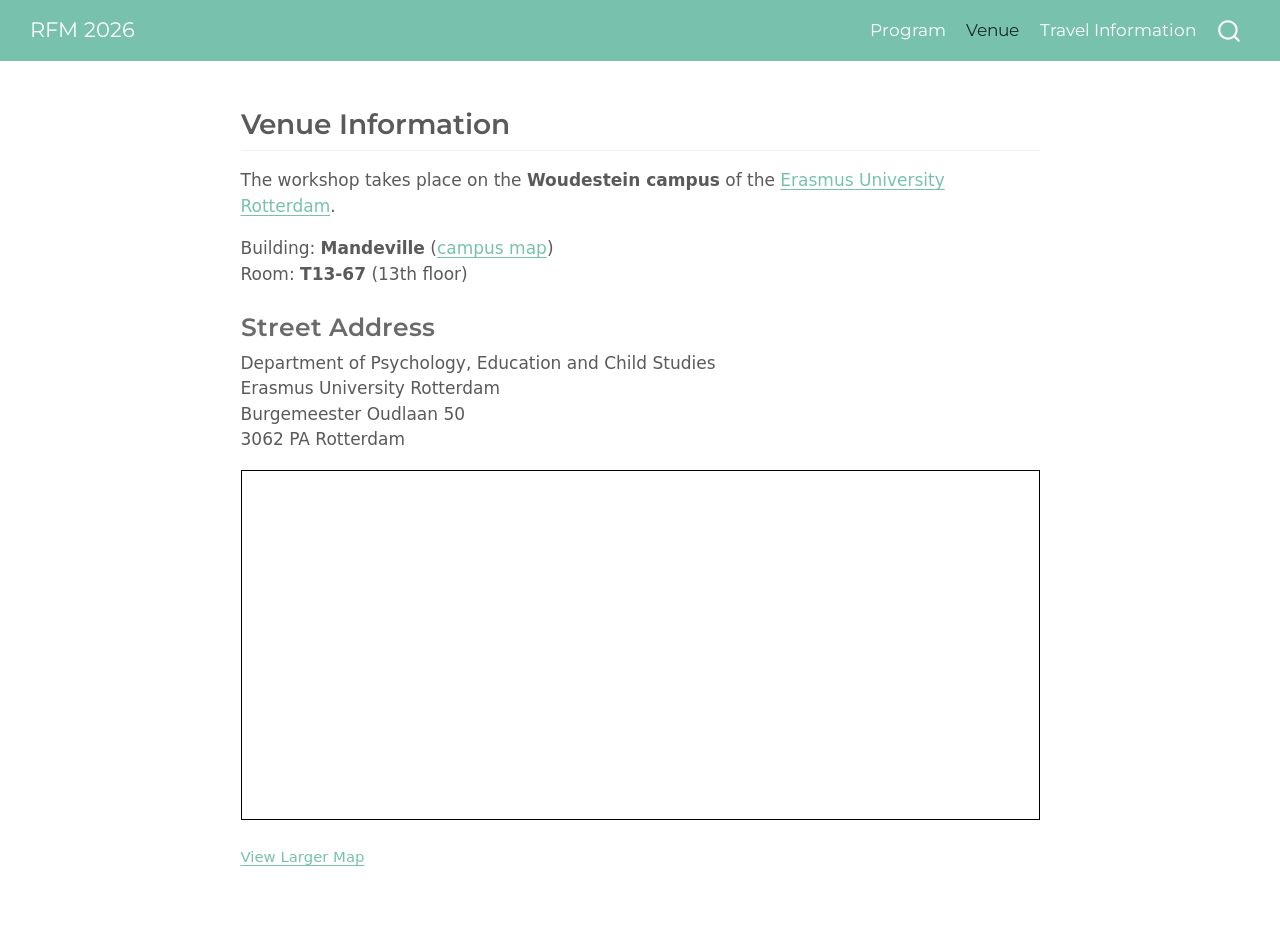
<file: docs/venue.html>
<!DOCTYPE html>
<html xmlns="http://www.w3.org/1999/xhtml" lang="en" xml:lang="en"><head>

<meta charset="utf-8">
<meta name="generator" content="quarto-1.10.18">

<meta name="viewport" content="width=device-width, initial-scale=1.0, user-scalable=yes">


<title>Venue Information – RFM 2026</title>
<style>
/* Default styles provided by pandoc.
** See https://pandoc.org/MANUAL.html#variables-for-html for config info.
*/
span.smallcaps{font-variant: small-caps;}
div.columns{display: flex; gap: 1.5em;}
div.column{flex: auto;}
@media screen {
div.columns{gap: min(4vw, 1.5em);}
div.column{overflow-x: auto;}
}
div.hanging-indent{margin-left: 1.5em; text-indent: -1.5em;}
ul.task-list{list-style: none;}
ul.task-list li input[type="checkbox"] {
  width: 0.8em;
  margin: 0 0.8em 0.2em -1em; /* quarto-specific, see https://github.com/quarto-dev/quarto-cli/issues/4556 */ 
  vertical-align: middle;
}
</style>


<script src="site_libs/quarto-nav/quarto-nav.js"></script>
<script src="site_libs/quarto-nav/headroom.min.js"></script>
<script src="site_libs/clipboard/clipboard.min.js"></script>
<script src="site_libs/quarto-search/autocomplete.umd.js"></script>
<script src="site_libs/quarto-search/fuse.min.js"></script>
<script src="site_libs/quarto-search/quarto-search.js"></script>
<meta name="quarto:offset" content="./">
<script src="site_libs/quarto-html/quarto.js" type="module"></script>
<script src="site_libs/quarto-html/tabsets/tabsets.js" type="module"></script>
<script src="site_libs/quarto-html/popper.min.js"></script>
<script src="site_libs/quarto-html/tippy.umd.min.js"></script>
<script src="site_libs/quarto-html/anchor.min.js"></script>
<link href="site_libs/quarto-html/tippy.css" rel="stylesheet">
<link href="site_libs/quarto-html/quarto-syntax-highlighting-64a204ab8560d761af7679ceaba22944.css" rel="stylesheet" id="quarto-text-highlighting-styles">
<script src="site_libs/bootstrap/bootstrap.min.js"></script>
<link href="site_libs/bootstrap/bootstrap-icons.css" rel="stylesheet">
<link href="site_libs/bootstrap/bootstrap-49c41919638fea6ecf1c0046264dcccb.min.css" rel="stylesheet" append-hash="true" id="quarto-bootstrap" data-mode="light">
<script id="quarto-search-options" type="application/json">{
  "location": "navbar",
  "copy-button": false,
  "collapse-after": 3,
  "panel-placement": "end",
  "type": "overlay",
  "limit": 50,
  "keyboard-shortcut": [
    "f",
    "/",
    "s"
  ],
  "show-item-context": false,
  "language": {
    "search-no-results-text": "No results",
    "search-matching-documents-text": "matching documents",
    "search-copy-link-title": "Copy link to search",
    "search-hide-matches-text": "Hide additional matches",
    "search-more-match-text": "more match in this document",
    "search-more-matches-text": "more matches in this document",
    "search-clear-button-title": "Clear",
    "search-text-placeholder": "",
    "search-detached-cancel-button-title": "Cancel",
    "search-submit-button-title": "Submit",
    "search-label": "Search"
  }
}</script>


<link rel="stylesheet" href="styles.css">
</head>

<body class="nav-fixed fullcontent quarto-light">

<div id="quarto-search-results"></div>
  <header id="quarto-header" class="headroom fixed-top">
    <nav class="navbar navbar-expand-lg " data-bs-theme="dark">
      <div class="navbar-container container-fluid">
      <div class="navbar-brand-container mx-auto">
    <a class="navbar-brand" href="./index.html">
    <span class="navbar-title">RFM 2026</span>
    </a>
  </div>
            <div id="quarto-search" class="" title="Search"></div>
          <button class="navbar-toggler" type="button" data-bs-toggle="collapse" data-bs-target="#navbarCollapse" aria-controls="navbarCollapse" role="menu" aria-expanded="false" aria-label="Toggle navigation" onclick="if (window.quartoToggleHeadroom) { window.quartoToggleHeadroom(); }">
  <span class="navbar-toggler-icon"></span>
</button>
          <div class="collapse navbar-collapse" id="navbarCollapse">
            <ul class="navbar-nav navbar-nav-scroll ms-auto">
  <li class="nav-item">
    <a class="nav-link" href="./program.html"> 
<span class="menu-text">Program</span></a>
  </li>  
  <li class="nav-item">
    <a class="nav-link active" href="./venue.html" aria-current="page"> 
<span class="menu-text">Venue</span></a>
  </li>  
  <li class="nav-item">
    <a class="nav-link" href="./travelinfo.html"> 
<span class="menu-text">Travel Information</span></a>
  </li>  
</ul>
          </div> <!-- /navcollapse -->
            <div class="quarto-navbar-tools">
</div>
      </div> <!-- /container-fluid -->
    </nav>
</header>
<!-- content -->
<div id="quarto-content" class="quarto-container page-columns page-rows-contents page-layout-article page-navbar">
<!-- sidebar -->
<!-- margin-sidebar -->
    
<!-- main -->
<main class="content" id="quarto-document-content"><header id="title-block-header" class="quarto-title-block"></header>




<section id="venue-information" class="level2">
<h2 class="anchored" data-anchor-id="venue-information">Venue Information</h2>
<p>The workshop takes place on the <strong>Woudestein campus</strong> of the <a href="https://www.eur.nl/en">Erasmus University Rotterdam</a>.</p>
<p>Building: <strong>Mandeville</strong> (<a href="https://www.eur.nl/en/media/2024-12-230794campusplattegrondv6">campus map</a>) <br> Room: <strong>T13-67</strong> (13th floor)</p>
<section id="street-address" class="level3">
<h3 class="anchored" data-anchor-id="street-address">Street Address</h3>
<p>Department of Psychology, Education and Child Studies<br> Erasmus University Rotterdam<br> Burgemeester Oudlaan 50<br> 3062 PA Rotterdam</p>
<iframe width="100%" height="350" src="https://www.openstreetmap.org/export/embed.html?bbox=4.523792266845704%2C51.913567499362514%2C4.528545141220094%2C51.91800800965483&amp;layer=mapnik&amp;marker=51.91579111827799%2C4.526163339614868" style="border: 1px solid black"></iframe><br><small><a href="https://www.openstreetmap.org/?mlat=51.915791&amp;mlon=4.526163#map=17/51.915788/4.526169">View Larger Map</a></small>


</section>
</section>

</main> <!-- /main -->
<script id="quarto-html-after-body" type="application/javascript">
  window.document.addEventListener("DOMContentLoaded", function (event) {
    const icon = "";
    const anchorJS = new window.AnchorJS();
    anchorJS.options = {
      placement: 'right',
      icon: icon
    };
    anchorJS.add('.anchored');
    const isCodeAnnotation = (el) => {
      for (const clz of el.classList) {
        if (clz.startsWith('code-annotation-')) {                     
          return true;
        }
      }
      return false;
    }
    const onCopySuccess = function(e) {
      // button target
      const button = e.trigger;
      // don't keep focus
      button.blur();
      // flash "checked"
      button.classList.add('code-copy-button-checked');
      var currentTitle = button.getAttribute("title");
      button.setAttribute("title", "Copied!");
      let tooltip;
      if (window.bootstrap) {
        button.setAttribute("data-bs-toggle", "tooltip");
        button.setAttribute("data-bs-placement", "left");
        button.setAttribute("data-bs-title", "Copied!");
        tooltip = new bootstrap.Tooltip(button, 
          { trigger: "manual", 
            customClass: "code-copy-button-tooltip",
            offset: [0, -8]});
        tooltip.show();    
      }
      setTimeout(function() {
        if (tooltip) {
          tooltip.hide();
          button.removeAttribute("data-bs-title");
          button.removeAttribute("data-bs-toggle");
          button.removeAttribute("data-bs-placement");
        }
        button.setAttribute("title", currentTitle);
        button.classList.remove('code-copy-button-checked');
      }, 1000);
      // clear code selection
      e.clearSelection();
    }
    const getTextToCopy = function(trigger) {
      const outerScaffold = trigger.parentElement.cloneNode(true);
      const codeEl = outerScaffold.querySelector('code');
      for (const childEl of codeEl.children) {
        if (isCodeAnnotation(childEl)) {
          childEl.remove();
        }
      }
      return codeEl.innerText;
    }
    const clipboard = new window.ClipboardJS('.code-copy-button:not([data-in-quarto-modal])', {
      text: getTextToCopy
    });
    clipboard.on('success', onCopySuccess);
    if (window.document.getElementById('quarto-embedded-source-code-modal')) {
      const clipboardModal = new window.ClipboardJS('.code-copy-button[data-in-quarto-modal]', {
        text: getTextToCopy,
        container: window.document.getElementById('quarto-embedded-source-code-modal')
      });
      clipboardModal.on('success', onCopySuccess);
    }
      var localhostRegex = new RegExp(/^(?:http|https):\/\/localhost\:?[0-9]*\//);
      var mailtoRegex = new RegExp(/^mailto:/);
        var filterRegex = new RegExp('/' + window.location.host + '/');
      var isInternal = (href) => {
          return filterRegex.test(href) || localhostRegex.test(href) || mailtoRegex.test(href);
      }
      // Inspect non-navigation links and adorn them if external
     var links = window.document.querySelectorAll('a[href]:not(.nav-link):not(.navbar-brand):not(.toc-action):not(.sidebar-link):not(.sidebar-item-toggle):not(.pagination-link):not(.no-external):not([aria-hidden]):not(.dropdown-item):not(.quarto-navigation-tool):not(.about-link)');
      for (var i=0; i<links.length; i++) {
        const link = links[i];
        if (!isInternal(link.href)) {
          // undo the damage that might have been done by quarto-nav.js in the case of
          // links that we want to consider external
          if (link.dataset.originalHref !== undefined) {
            link.href = link.dataset.originalHref;
          }
        }
      }
    function tippyHover(el, contentFn, onTriggerFn, onUntriggerFn) {
      const config = {
        allowHTML: true,
        maxWidth: 500,
        delay: 100,
        arrow: false,
        appendTo: function(el) {
            return el.parentElement;
        },
        interactive: true,
        interactiveBorder: 10,
        theme: 'quarto',
        placement: 'bottom-start',
      };
      if (contentFn) {
        config.content = contentFn;
      }
      if (onTriggerFn) {
        config.onTrigger = onTriggerFn;
      }
      if (onUntriggerFn) {
        config.onUntrigger = onUntriggerFn;
      }
      window.tippy(el, config); 
    }
    const noterefs = window.document.querySelectorAll('a[role="doc-noteref"]');
    for (var i=0; i<noterefs.length; i++) {
      const ref = noterefs[i];
      tippyHover(ref, function() {
        // use id or data attribute instead here
        let href = ref.getAttribute('data-footnote-href') || ref.getAttribute('href');
        try { href = new URL(href).hash; } catch {}
        const id = href.replace(/^#\/?/, "");
        const note = window.document.getElementById(id);
        if (note) {
          return note.innerHTML;
        } else {
          return "";
        }
      });
    }
    const xrefs = window.document.querySelectorAll('a.quarto-xref');
    const processXRef = (id, note) => {
      // Strip column container classes
      const stripColumnClz = (el) => {
        el.classList.remove("page-full", "page-columns");
        if (el.children) {
          for (const child of el.children) {
            stripColumnClz(child);
          }
        }
      }
      stripColumnClz(note)
      if (id === null || id.startsWith('sec-')) {
        // Special case sections, only their first couple elements
        const container = document.createElement("div");
        if (note.children && note.children.length > 2) {
          container.appendChild(note.children[0].cloneNode(true));
          for (let i = 1; i < note.children.length; i++) {
            const child = note.children[i];
            if (child.tagName === "P" && child.innerText === "") {
              continue;
            } else {
              container.appendChild(child.cloneNode(true));
              break;
            }
          }
          if (window.Quarto?.typesetMath) {
            window.Quarto.typesetMath(container);
          }
          return container.innerHTML
        } else {
          if (window.Quarto?.typesetMath) {
            window.Quarto.typesetMath(note);
          }
          return note.innerHTML;
        }
      } else {
        // Remove any anchor links if they are present
        const anchorLink = note.querySelector('a.anchorjs-link');
        if (anchorLink) {
          anchorLink.remove();
        }
        if (window.Quarto?.typesetMath) {
          window.Quarto.typesetMath(note);
        }
        if (note.classList.contains("callout")) {
          return note.outerHTML;
        } else {
          return note.innerHTML;
        }
      }
    }
    for (var i=0; i<xrefs.length; i++) {
      const xref = xrefs[i];
      tippyHover(xref, undefined, function(instance) {
        instance.disable();
        let url = xref.getAttribute('href');
        let hash = undefined; 
        if (url.startsWith('#')) {
          hash = url;
        } else {
          try { hash = new URL(url).hash; } catch {}
        }
        if (hash) {
          const id = hash.replace(/^#\/?/, "");
          const note = window.document.getElementById(id);
          if (note !== null) {
            try {
              const html = processXRef(id, note.cloneNode(true));
              instance.setContent(html);
            } finally {
              instance.enable();
              instance.show();
            }
          } else {
            // See if we can fetch this
            fetch(url.split('#')[0])
            .then(res => res.text())
            .then(html => {
              const parser = new DOMParser();
              const htmlDoc = parser.parseFromString(html, "text/html");
              const note = htmlDoc.getElementById(id);
              if (note !== null) {
                const html = processXRef(id, note);
                instance.setContent(html);
              } 
            }).finally(() => {
              instance.enable();
              instance.show();
            });
          }
        } else {
          // See if we can fetch a full url (with no hash to target)
          // This is a special case and we should probably do some content thinning / targeting
          fetch(url)
          .then(res => res.text())
          .then(html => {
            const parser = new DOMParser();
            const htmlDoc = parser.parseFromString(html, "text/html");
            const note = htmlDoc.querySelector('main.content');
            if (note !== null) {
              // This should only happen for chapter cross references
              // (since there is no id in the URL)
              // remove the first header
              if (note.children.length > 0 && note.children[0].tagName === "HEADER") {
                note.children[0].remove();
              }
              const html = processXRef(null, note);
              instance.setContent(html);
            } 
          }).finally(() => {
            instance.enable();
            instance.show();
          });
        }
      }, function(instance) {
      });
    }
        let selectedAnnoteEl;
        const selectorForAnnotation = ( cell, annotation) => {
          let cellAttr = 'data-code-cell="' + cell + '"';
          let lineAttr = 'data-code-annotation="' +  annotation + '"';
          const selector = 'span[' + cellAttr + '][' + lineAttr + ']';
          return selector;
        }
        const selectCodeLines = (annoteEl) => {
          const doc = window.document;
          const targetCell = annoteEl.getAttribute("data-target-cell");
          const targetAnnotation = annoteEl.getAttribute("data-target-annotation");
          const annoteSpan = window.document.querySelector(selectorForAnnotation(targetCell, targetAnnotation));
          const lines = annoteSpan.getAttribute("data-code-lines").split(",");
          const lineIds = lines.map((line) => {
            return targetCell + "-" + line;
          })
          let top = null;
          let height = null;
          let parent = null;
          if (lineIds.length > 0) {
              //compute the position of the single el (top and bottom and make a div)
              const el = window.document.getElementById(lineIds[0]);
              top = el.offsetTop;
              height = el.offsetHeight;
              parent = el.parentElement.parentElement;
            if (lineIds.length > 1) {
              const lastEl = window.document.getElementById(lineIds[lineIds.length - 1]);
              const bottom = lastEl.offsetTop + lastEl.offsetHeight;
              height = bottom - top;
            }
            if (top !== null && height !== null && parent !== null) {
              // cook up a div (if necessary) and position it 
              let div = window.document.getElementById("code-annotation-line-highlight");
              if (div === null) {
                div = window.document.createElement("div");
                div.setAttribute("id", "code-annotation-line-highlight");
                div.style.position = 'absolute';
                parent.appendChild(div);
              }
              div.style.top = top - 2 + "px";
              div.style.height = height + 4 + "px";
              div.style.left = 0;
              let gutterDiv = window.document.getElementById("code-annotation-line-highlight-gutter");
              if (gutterDiv === null) {
                gutterDiv = window.document.createElement("div");
                gutterDiv.setAttribute("id", "code-annotation-line-highlight-gutter");
                gutterDiv.style.position = 'absolute';
                const codeCell = window.document.getElementById(targetCell);
                const gutter = codeCell.querySelector('.code-annotation-gutter');
                gutter.appendChild(gutterDiv);
              }
              gutterDiv.style.top = top - 2 + "px";
              gutterDiv.style.height = height + 4 + "px";
            }
            selectedAnnoteEl = annoteEl;
          }
        };
        const unselectCodeLines = () => {
          const elementsIds = ["code-annotation-line-highlight", "code-annotation-line-highlight-gutter"];
          elementsIds.forEach((elId) => {
            const div = window.document.getElementById(elId);
            if (div) {
              div.remove();
            }
          });
          selectedAnnoteEl = undefined;
        };
          // Handle positioning of the toggle
      window.addEventListener(
        "resize",
        throttle(() => {
          elRect = undefined;
          if (selectedAnnoteEl) {
            selectCodeLines(selectedAnnoteEl);
          }
        }, 10)
      );
      function throttle(fn, ms) {
      let throttle = false;
      let timer;
        return (...args) => {
          if(!throttle) { // first call gets through
              fn.apply(this, args);
              throttle = true;
          } else { // all the others get throttled
              if(timer) clearTimeout(timer); // cancel #2
              timer = setTimeout(() => {
                fn.apply(this, args);
                timer = throttle = false;
              }, ms);
          }
        };
      }
        // Attach click handler to the DT
        const annoteDls = window.document.querySelectorAll('dt[data-target-cell]');
        for (const annoteDlNode of annoteDls) {
          annoteDlNode.addEventListener('click', (event) => {
            const clickedEl = event.target;
            if (clickedEl !== selectedAnnoteEl) {
              unselectCodeLines();
              const activeEl = window.document.querySelector('dt[data-target-cell].code-annotation-active');
              if (activeEl) {
                activeEl.classList.remove('code-annotation-active');
              }
              selectCodeLines(clickedEl);
              clickedEl.classList.add('code-annotation-active');
            } else {
              // Unselect the line
              unselectCodeLines();
              clickedEl.classList.remove('code-annotation-active');
            }
          });
        }
    const findCites = (el) => {
      const parentEl = el.parentElement;
      if (parentEl) {
        const cites = parentEl.dataset.cites;
        if (cites) {
          return {
            el,
            cites: cites.split(' ')
          };
        } else {
          return findCites(el.parentElement)
        }
      } else {
        return undefined;
      }
    };
    var bibliorefs = window.document.querySelectorAll('a[role="doc-biblioref"]');
    for (var i=0; i<bibliorefs.length; i++) {
      const ref = bibliorefs[i];
      const citeInfo = findCites(ref);
      if (citeInfo) {
        tippyHover(citeInfo.el, function() {
          var popup = window.document.createElement('div');
          citeInfo.cites.forEach(function(cite) {
            var citeDiv = window.document.createElement('div');
            citeDiv.classList.add('hanging-indent');
            citeDiv.classList.add('csl-entry');
            var biblioDiv = window.document.getElementById('ref-' + cite);
            if (biblioDiv) {
              citeDiv.innerHTML = biblioDiv.innerHTML;
            }
            popup.appendChild(citeDiv);
          });
          return popup.innerHTML;
        });
      }
    }
  });
  </script>
</div> <!-- /content -->




</body></html>
</file>
<file: docs/site_libs/quarto-html/tippy.css>
.tippy-box[data-animation=fade][data-state=hidden]{opacity:0}[data-tippy-root]{max-width:calc(100vw - 10px)}.tippy-box{position:relative;background-color:#333;color:#fff;border-radius:4px;font-size:14px;line-height:1.4;white-space:normal;outline:0;transition-property:transform,visibility,opacity}.tippy-box[data-placement^=top]>.tippy-arrow{bottom:0}.tippy-box[data-placement^=top]>.tippy-arrow:before{bottom:-7px;left:0;border-width:8px 8px 0;border-top-color:initial;transform-origin:center top}.tippy-box[data-placement^=bottom]>.tippy-arrow{top:0}.tippy-box[data-placement^=bottom]>.tippy-arrow:before{top:-7px;left:0;border-width:0 8px 8px;border-bottom-color:initial;transform-origin:center bottom}.tippy-box[data-placement^=left]>.tippy-arrow{right:0}.tippy-box[data-placement^=left]>.tippy-arrow:before{border-width:8px 0 8px 8px;border-left-color:initial;right:-7px;transform-origin:center left}.tippy-box[data-placement^=right]>.tippy-arrow{left:0}.tippy-box[data-placement^=right]>.tippy-arrow:before{left:-7px;border-width:8px 8px 8px 0;border-right-color:initial;transform-origin:center right}.tippy-box[data-inertia][data-state=visible]{transition-timing-function:cubic-bezier(.54,1.5,.38,1.11)}.tippy-arrow{width:16px;height:16px;color:#333}.tippy-arrow:before{content:"";position:absolute;border-color:transparent;border-style:solid}.tippy-content{position:relative;padding:5px 9px;z-index:1}
</file>
<file: docs/site_libs/quarto-html/quarto-syntax-highlighting-64a204ab8560d761af7679ceaba22944.css>
/* quarto syntax highlight colors */
:root {
  --quarto-hl-ot-color: #003B4F;
  --quarto-hl-at-color: #657422;
  --quarto-hl-ss-color: #20794D;
  --quarto-hl-an-color: #5E5E5E;
  --quarto-hl-fu-color: #4758AB;
  --quarto-hl-st-color: #20794D;
  --quarto-hl-cf-color: #003B4F;
  --quarto-hl-op-color: #5E5E5E;
  --quarto-hl-er-color: #AD0000;
  --quarto-hl-bn-color: #AD0000;
  --quarto-hl-al-color: #AD0000;
  --quarto-hl-va-color: #111111;
  --quarto-hl-bu-color: inherit;
  --quarto-hl-ex-color: inherit;
  --quarto-hl-pp-color: #AD0000;
  --quarto-hl-in-color: #5E5E5E;
  --quarto-hl-vs-color: #20794D;
  --quarto-hl-wa-color: #5E5E5E;
  --quarto-hl-do-color: #5E5E5E;
  --quarto-hl-im-color: #00769E;
  --quarto-hl-ch-color: #20794D;
  --quarto-hl-dt-color: #AD0000;
  --quarto-hl-fl-color: #AD0000;
  --quarto-hl-co-color: #5E5E5E;
  --quarto-hl-cv-color: #5E5E5E;
  --quarto-hl-cn-color: #8f5902;
  --quarto-hl-sc-color: #5E5E5E;
  --quarto-hl-dv-color: #AD0000;
  --quarto-hl-kw-color: #003B4F;
}

/* other quarto variables */
:root {
  --quarto-font-monospace: SFMono-Regular, Menlo, Monaco, Consolas, "Liberation Mono", "Courier New", monospace;
}

/* syntax highlight based on Pandoc's rules */
pre > code.sourceCode > span {
  color: #003B4F;
}

code.sourceCode > span {
  color: #003B4F;
}

div.sourceCode,
div.sourceCode pre.sourceCode {
  color: #003B4F;
}

/* Normal */
code span {
  color: #003B4F;
}

/* Alert */
code span.al {
  color: #AD0000;
  font-style: inherit;
}

/* Annotation */
code span.an {
  color: #5E5E5E;
  font-style: inherit;
}

/* Attribute */
code span.at {
  color: #657422;
  font-style: inherit;
}

/* BaseN */
code span.bn {
  color: #AD0000;
  font-style: inherit;
}

/* BuiltIn */
code span.bu {
  font-style: inherit;
}

/* ControlFlow */
code span.cf {
  color: #003B4F;
  font-weight: bold;
  font-style: inherit;
}

/* Char */
code span.ch {
  color: #20794D;
  font-style: inherit;
}

/* Constant */
code span.cn {
  color: #8f5902;
  font-style: inherit;
}

/* Comment */
code span.co {
  color: #5E5E5E;
  font-style: inherit;
}

/* CommentVar */
code span.cv {
  color: #5E5E5E;
  font-style: italic;
}

/* Documentation */
code span.do {
  color: #5E5E5E;
  font-style: italic;
}

/* DataType */
code span.dt {
  color: #AD0000;
  font-style: inherit;
}

/* DecVal */
code span.dv {
  color: #AD0000;
  font-style: inherit;
}

/* Error */
code span.er {
  color: #AD0000;
  font-style: inherit;
}

/* Extension */
code span.ex {
  font-style: inherit;
}

/* Float */
code span.fl {
  color: #AD0000;
  font-style: inherit;
}

/* Function */
code span.fu {
  color: #4758AB;
  font-style: inherit;
}

/* Import */
code span.im {
  color: #00769E;
  font-style: inherit;
}

/* Information */
code span.in {
  color: #5E5E5E;
  font-style: inherit;
}

/* Keyword */
code span.kw {
  color: #003B4F;
  font-weight: bold;
  font-style: inherit;
}

/* Operator */
code span.op {
  color: #5E5E5E;
  font-style: inherit;
}

/* Other */
code span.ot {
  color: #003B4F;
  font-style: inherit;
}

/* Preprocessor */
code span.pp {
  color: #AD0000;
  font-style: inherit;
}

/* SpecialChar */
code span.sc {
  color: #5E5E5E;
  font-style: inherit;
}

/* SpecialString */
code span.ss {
  color: #20794D;
  font-style: inherit;
}

/* String */
code span.st {
  color: #20794D;
  font-style: inherit;
}

/* Variable */
code span.va {
  color: #111111;
  font-style: inherit;
}

/* VerbatimString */
code span.vs {
  color: #20794D;
  font-style: inherit;
}

/* Warning */
code span.wa {
  color: #5E5E5E;
  font-style: italic;
}

.prevent-inlining {
  content: "</";
}

/*# sourceMappingURL=9d8d5bb603a83b8298b89080a598c93b.css.map */
</file>
<file: docs/styles.css>
/* css styles */
.hero {
  width: 67%;
  max-height: 400px;
  margin-left: auto;
  margin-right: auto;
  display: block;
  padding-top: 20px;
  padding-bottom: 20px;
}

.quarto-about-jolla p.subtitle {
 text-align: center;
}

.card-other-values {
  margin-bottom: 0;
}

.quarto-grid-item .card-other-values tr > td:first-of-type {
    font-weight: 600;
    padding-right: 0;
    padding-left: 0;
    vertical-align: top;
    width: 50%;
}

.pub-list a.btn {
  font-size: 80%;
  border-radius: 4px;
  border: 1px solid black;
  margin-top: 0.5rem;
  margin-bottom: 1.5rem;
  margin-right: 0.2rem;
  padding-left: 0.5rem;
  padding-right: 0.5rem;
  padding-top: 0.25rem;
  padding-bottom: 0.25rem;
}

iframe.slide-deck {
  border: 3px solid #dee2e6;
  width: 100%;
  height: 475px;
}


.gray-text {
    color: #999999;
}

.centering {
  text-align: center;
}

.tiny  {font-size: 0.5em;}
.scriptsize  {font-size: 0.7em;}
.footnotesize  {font-size: 0.8em;}
.small {font-size: 0.9em}
.normalsize  {font-size: 1em;}
.large  {font-size: 1.2em;}
.Large  {font-size: 1.44em;}
.LARGE  {font-size: 1.728em;}
.huge  {font-size: 2.074em;}
.Huge {font-size: 2.488em;}
</file>
